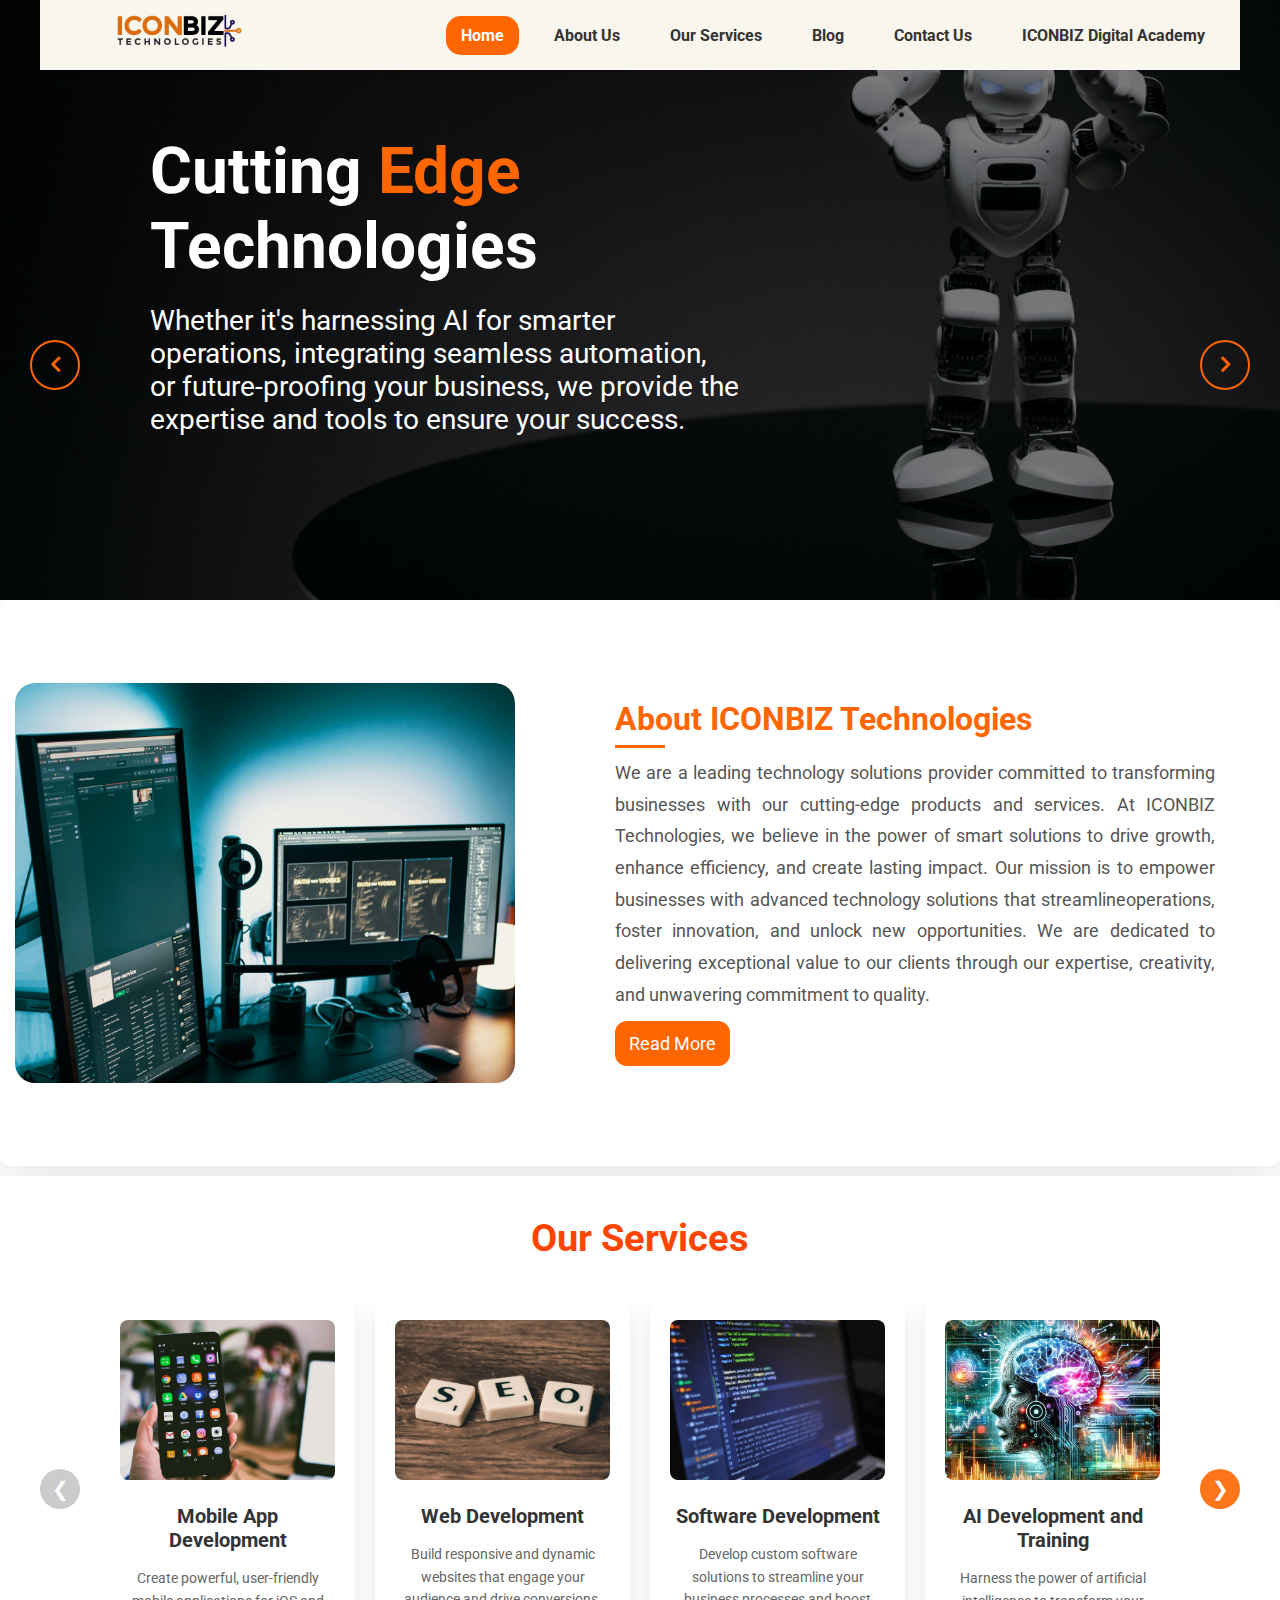
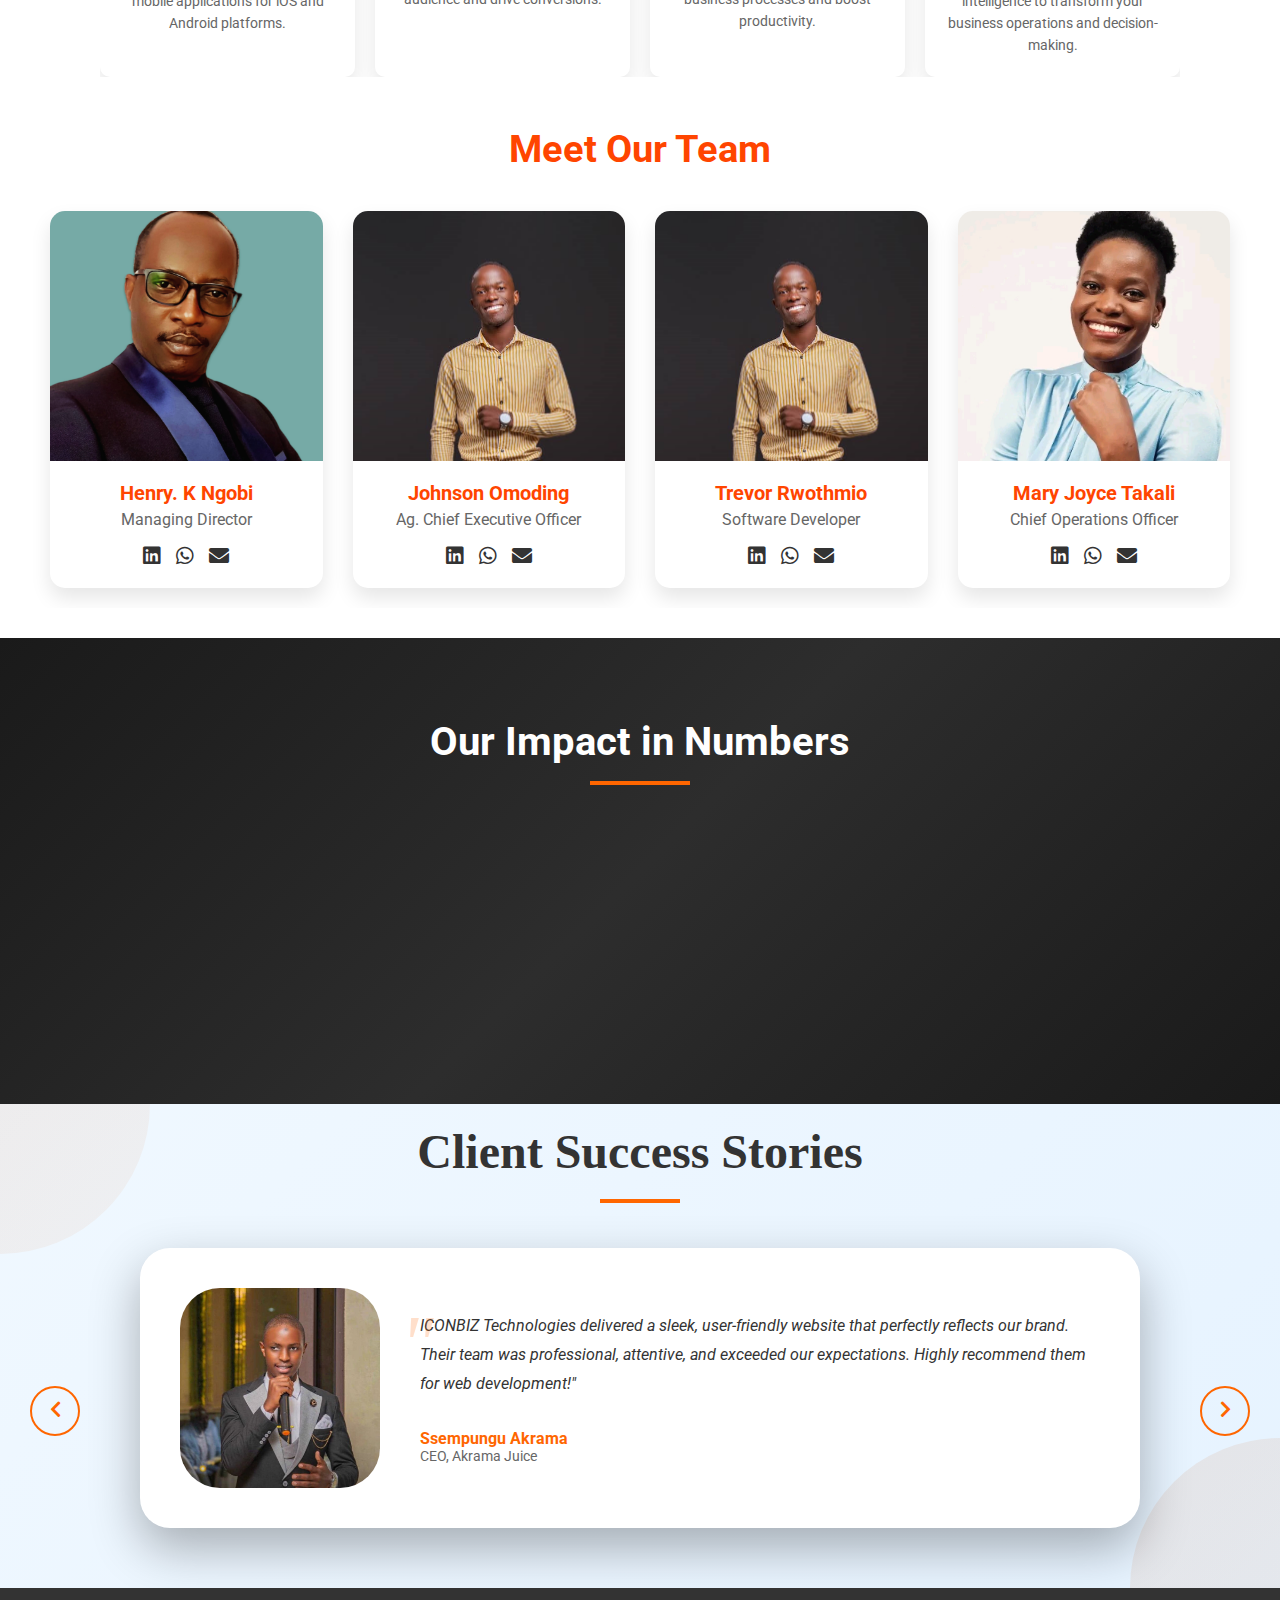
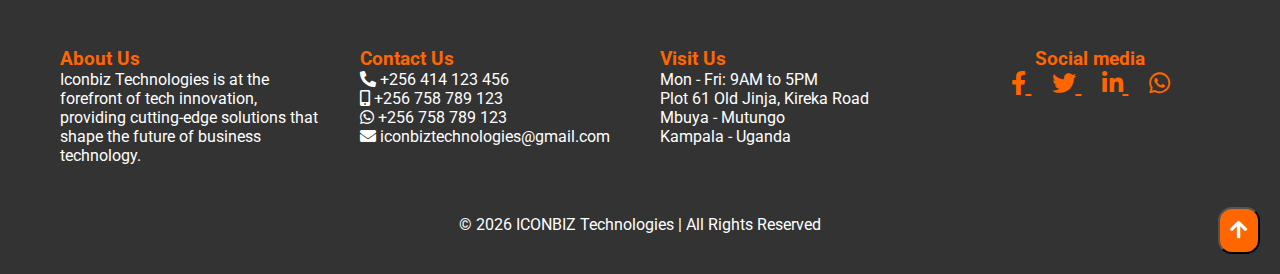
<file: index.html>
<!DOCTYPE html>
<html lang="en">
<head>
    <meta charset="UTF-8">
    <meta name="viewport" content="width=device-width, initial-scale=1.0">
    <title>ICONBIZ Technologies</title>
    <link rel="stylesheet" href="https://cdnjs.cloudflare.com/ajax/libs/font-awesome/6.5.1/css/all.min.css">
    <link rel="stylesheet" href="#styles.css">
    <link rel="stylesheet" href="mediaquerry.css">
    <link href="https://cdnjs.cloudflare.com/ajax/libs/font-awesome/5.15.4/css/all.min.css" rel="stylesheet">  
</head>
<body>
    <header class="header">
        <div class="logo">
            <img src="images/iconbiz logo.png" alt="Company Logo">
        </div>
        
        <button class="hamburger" aria-label="Menu" id="hamburger-menu">
            <span class="bar"></span>
            <span class="bar"></span>
            <span class="bar"></span>
        </button>
        
        <nav class="nav">
            <ul class="nav-menu" id="nav-menu">
                <li><a href="#" class="active">Home</a></li>
                <li><a href="about.html">About Us</a></li>
                <li><a href="service.html">Our Services</a></li>
                <li><a href="blog.html">Blog</a></li>
                <li><a href="contact.html">Contact Us</a></li>
                <li><a href="#">ICONBIZ Digital Academy</a></li>
            </ul>
        </nav>
    </header>

    <section class="hero">
        <div class="slide active" style="background-image: url('images/ai.jpg');">
            <div class="hero-content">
                <h1>Cutting<span style="color: #ff6600;"> Edge</span> Technologies</h1>
                <p>Whether it's harnessing AI for smarter operations, 
                    integrating seamless automation,  <br>or future-proofing your business, 
                    we provide the expertise and tools to ensure your success.</p>
            </div>
        </div>
        <div class="slide" style="background-image: url('images/tech6.jpg');">
            <div class="hero-content">
                <h1>Innovative <span style="color: #ff6600;">Solutions</span></h1>
                <p>Our team of experts delivers cutting-edge solutions tailored to your unique business needs, 
           driving growth and efficiency.</p>
            </div>
        </div>
        <div class="slide" style="background-image: url('images/tech4.jpg');">
            <div class="hero-content">
                <h1>Connecting You<span style="color: #ff6600;"> To the Future</span></h1>
                <p>Our advanced technology and tailored IT services empower businesses, 
                    <br>to overcome modern challenges and thrive in a connected world.</p>
            </div>
        </div>
        <div class="slider-nav">
            <button aria-label="Previous slide" onclick="changeSlide(-1)"><i class="fas fa-chevron-left"></i></button>
            <button aria-label="Next slide" onclick="changeSlide(1)"><i class="fas fa-chevron-right"></i></button>
        </div>
    </section>

    <section class="about-us">
        <div class="about-us-image">
            <!-- Placeholder for image -->
            <img src="images/aboutus2.jpg" alt="about us" class="about-us-image">
        </div>
        <div class="about-us-content">
            <h2>About ICONBIZ Technologies</h2>
            <p>We are a leading technology solutions provider committed to transforming businesses with our cutting-edge products and services. At ICONBIZ Technologies, we believe in the power of smart solutions to drive growth, enhance efficiency, and create lasting impact.
            Our mission is to empower businesses with advanced technology solutions that streamlineoperations, foster innovation, and unlock new opportunities. We are dedicated to delivering exceptional value to our clients through our expertise, creativity,
            and unwavering commitment to quality. 
           </p>
            <a href="about.html" class="read-more-btn">Read More</a>
        </div>
    </section>

    <section class="index-our-services">
        <section class="index-our-services">
            <h2>Our Services</h2>
            <div class="services-wrapper">
                <button class="nav-button prev" id="prevButton">❮</button>
                <div class="index-services-container">
                    <div class="index-services-grid">
                        <div class="index-service-card">
                            <img src="images/mobile app.jpg" alt="Mobile App Development" class="service-image">
                            <h3>Mobile App Development</h3>
                            <p>Create powerful, user-friendly mobile applications for iOS and Android platforms.</p>
                        </div>
                        <div class="index-service-card">
                            <img src="images/website.jpg" alt="Web Development" class="service-image">
                            <h3>Web Development</h3>
                            <p>Build responsive and dynamic websites that engage your audience and drive conversions.</p>
                        </div>
                        <div class="index-service-card">
                            <img src="images/software.jpg" alt="Software Development" class="service-image">
                            <h3>Software Development</h3>
                            <p>Develop custom software solutions to streamline your business processes and boost productivity.</p>
                        </div>
                        <div class="index-service-card">
                            <img src="images/ai-1.jpg" alt="AI Development" class="service-image">
                            <h3>AI Development and Training</h3>
                            <p>Harness the power of artificial intelligence to transform your business operations and decision-making.</p>
                        </div>
                        <div class="index-service-card">
                            <img src="images/grafix3d.jpg" alt="Graphics Design" class="service-image">
                            <h3>Graphics Design</h3>
                            <p>Create visually stunning designs that communicate your brand message effectively.</p>
                        </div>
                        <div class="index-service-card">
                            <img src="images/digiMarketing.jpg" alt="Digital Marketing" class="service-image">
                            <h3>Digital Marketing</h3>
                            <p>Boost your online presence and reach your target audience through strategic digital marketing campaigns.</p>
                        </div>
                        <div class="index-service-card">
                            <img src="images/bpo.jpg" alt="IT Consultancy" class="service-image">
                            <h3>IT Consultancy and BPO</h3>
                            <p>Get expert advice on IT strategies and outsource your business processes for improved efficiency.</p>
                        </div>
                        <div class="index-service-card">
                            <img src="images/digi-marketing (1).jpg" alt="Digital Academy" class="service-image">
                            <h3>Digital Academy</h3>
                            <p>Learn cutting-edge digital skills through our comprehensive training programs and workshops.</p>
                        </div>
                    </div>
                </div>
                <button class="nav-button next" id="nextButton">❯</button>
            </div>
    </section

    <section class="our-team">
        <h2>Meet Our Team</h2>
        <div class="index-team-grid">
            <div class="index-team-member">
                <img src="images/henry.jpeg" alt="Henry" class="team-member-image">
                <div class="index-member-info">
                    <h3 class="index-member-name">Henry. K Ngobi</h3>
                    <p class="index-member-role">Managing Director</p>
                    <div class="index-member-social">
                        <a href="#" aria-label="LinkedIn"><i class="fab fa-linkedin"></i></a>
                        <a href="https://wa.me/256773212030" aria-label="WhatsApp"><i class="fab fa-whatsapp"></i></a>
                        <a href="mailto:ngobih@gmail.com" aria-label="Email"><i class="fas fa-envelope"></i></a>
                    </div>
                </div>
            </div>
            <div class="index-team-member">
                <img src="images/johnson.jpg" alt="Johnson" class="team-member-image">
                <div class="index-member-info">
                    <h3 class="index-member-name">Johnson Omoding</h3>
                    <p class="index-member-role">Ag. Chief Executive Officer</p>
                    <div class="index-member-social">
                        <a href="#" aria-label="LinkedIn"><i class="fab fa-linkedin"></i></a>
                        <a href="https://wa.me/256705900828" aria-label="WhatsApp"><i class="fab fa-whatsapp"></i></a>
                        <a href="mailto:omodingjohnson756@gmail.com" aria-label="Email"><i class="fas fa-envelope"></i></a>
                    </div>
                </div>
            </div>
            <div class="index-team-member">
                <img src="images/johnson.jpg" alt="Trevor" class="team-member-image">
                <div class="index-member-info">
                    <h3 class="index-member-name">Trevor Rwothmio</h3>
                    <p class="index-member-role">Software Developer</p>
                    <div class="index-member-social">
                        <a href="#" aria-label="LinkedIn"><i class="fab fa-linkedin"></i></a>
                        <a href="https://wa.me/256746445703" aria-label="WhatsApp"><i class="fab fa-whatsapp"></i></a>
                        <a href="mailto:trevorrwothomio19@gmail.com" aria-label="Email"><i class="fas fa-envelope"></i></a>
                    </div>
                </div>
            </div>
            <div class="index-team-member">
                <img src="images/miliquez.jpeg" alt="Mary" class="team-member-image">
                <div class="index-member-info">
                    <h3 class="index-member-name">Mary Joyce Takali</h3>
                    <p class="index-member-role">Chief Operations Officer</p>
                    <div class="index-member-social">
                        <a href="#" aria-label="LinkedIn"><i class="fab fa-linkedin"></i></a>
                        <a href="https://wa.me/256751396506" aria-label="WhatsApp"><i class="fab fa-whatsapp"></i></a>
                        <a href="mailto:takalim9@gmail.com" aria-label="Email"><i class="fas fa-envelope"></i></a>
                    </div>
                </div>
            </div>
        </div>
    </section>

<!-- Stats Section HTML -->
<section class="stats-section py-5">
    <div class="container">
        <div class="text-center mb-5">
            <h2 class="stats-section-title">Our Impact in Numbers</h2>
            <div class="title-underline"></div>
        </div>
        
        <div class="stats-container">
            <!-- Clients Served -->
            <div class="stat-item">
                <div class="stat-card">
                    <div class="icon-wrapper">
                        <i class="fas fa-users"></i>
                    </div>
                    <div class="stat-content">
                        <div class="stat-number">
                            <span class="counter" data-target="20">0</span>+
                        </div>
                        <p class="stat-label">Clients Served</p>
                    </div>
                </div>
            </div>

            <!-- Projects Completed -->
            <div class="stat-item">
                <div class="stat-card">
                    <div class="icon-wrapper">
                        <i class="fas fa-code"></i>
                    </div>
                    <div class="stat-content">
                        <div class="stat-number">
                            <span class="counter" data-target="35">0</span>+
                        </div>
                        <p class="stat-label">Projects Completed</p>
                    </div>
                </div>
            </div>

            <!-- Awards Won -->
            <div class="stat-item">
                <div class="stat-card">
                    <div class="icon-wrapper">
                        <i class="fas fa-award"></i>
                    </div>
                    <div class="stat-content">
                        <div class="stat-number">
                            <span class="counter" data-target="25">0</span>+
                        </div>
                        <p class="stat-label">Awards Won</p>
                    </div>
                </div>
            </div>

            <!-- Years Experience -->
            <div class="stat-item">
                <div class="stat-card">
                    <div class="icon-wrapper">
                        <i class="fas fa-building"></i>
                    </div>
                    <div class="stat-content">
                        <div class="stat-number">
                            <span class="counter" data-target="9">0</span>+
                        </div>
                        <p class="stat-label">Years Experience</p>
                    </div>
                </div>
            </div>
        </div>
    </div>
</section>

    <section class="testimonials">
        <h2>Client Success Stories</h2>
        <div class="testimonial-slider">
            <div class="testimonial active">
                <div class="testimonial-content">
                    <div class="testimonial-image">
                        <img src="images/akrama.jpeg" alt="John Smith">
                    </div>
                    <div class="testimonial-text-content">
                        <p class="testimonial-text">ICONBIZ Technologies delivered a sleek, user-friendly website that perfectly reflects our brand. 
                            Their team was professional, attentive, and exceeded our expectations. 
                            Highly recommend them for web development!"</p>
                        <p class="testimonial-author">Ssempungu Akrama</p>
                        <p class="testimonial-role">CEO, Akrama Juice</p>
                    </div>
                </div>
            </div>
            <div class="testimonial">
                <div class="testimonial-content">
                    <div class="testimonial-image">
                        <img src="images/johnson.jpg" alt="Sarah Johnson">
                    </div>
                    <div class="testimonial-text-content">
                        <p class="testimonial-text">
                            ICONBIZ Technologies has been exceptional in 
                            maintaining YIYA Foundation's website. 
                            Their quick responses, reliable updates, and attention 
                            to detail keep our site running smoothly. 
                            Truly a dependable partner!
                        </p>
                        <p class="testimonial-author">Priscillah Kyaidhi</p>
                        <p class="testimonial-role">Executive Director, YIYA Foundation</p>
                    </div>
                </div>
            </div>
            <div class="testimonial">
                <div class="testimonial-content">
                    <div class="testimonial-image">
                        <img src="images/johnson.jpg" alt="Michael Chen">
                    </div>
                    <div class="testimonial-text-content">
                        <p class="testimonial-text">
                            ICONBIZ Technologies transformed our vision into stunning graphics for 
                            YIYA Foundation. Their creativity, attention to detail, 
                            and timely delivery were outstanding. 
                            We’re thrilled with the results!"</p>
                        <p class="testimonial-author">Mary Joyce</p>
                        <p class="testimonial-role">Communications & Press lead, YIYA Foundation</p>
                    </div>
                </div>
            </div>
        </div>
        <div class="slider-nav">
            <button onclick="changeTestimonial(-1)"><i class="fas fa-chevron-left"></i></button>
            <button onclick="changeTestimonial(1)"><i class="fas fa-chevron-right"></i></button>
        </div>
    </section>

    <!-- Footer Section -->
<!-- Footer Section -->
<section style="background-color: #333; color: white; padding: 40px 0; position: relative;">

    <div style="max-width: 1200px; margin: 0 auto; display: flex; justify-content: space-between; flex-wrap: wrap;">

        <!-- About Us -->
        <div style="flex: 1; min-width: 250px; padding: 20px;">
            <h3 style="color: #ff6600;">About Us</h3>
            <p>Iconbiz Technologies is at the forefront of tech innovation, providing cutting-edge solutions that shape the future of business technology.</p>
        </div>

        <!-- Contact Us -->
        <div style="flex: 1; min-width: 250px; padding: 20px;">
            <h3 style="color: #ff6600;">Contact Us</h3>
            <p><i class="fas fa-phone-alt"></i>  +256 414 123 456</p>
            <p><i class="fas fa-mobile-alt"></i>  +256 758 789 123</p>
            <p><i class="fab fa-whatsapp"></i>  +256 758 789 123</p>
            <p><i class="fas fa-envelope"></i>  iconbiztechnologies@gmail.com</p>
        </div>

        <!-- Visit Us -->
        <div style="flex: 1; min-width: 250px; padding: 20px;">
            <h3 style="color: #ff6600;">Visit Us</h3>
            <p>Mon - Fri: 9AM to 5PM</p>
            <p>Plot 61 Old Jinja, Kireka Road</p>
            <p>Mbuya - Mutungo</p>
            <p>Kampala - Uganda</p>
        </div>

        <!-- Social Media Links -->
        <div style="flex: 1; min-width: 250px; padding: 20px; text-align: center; ">
            <h3 style="color: #ff6600;">Social media</h3>
            <a href="#" style="color: #ff6600; margin: 0 10px; font-size: 24px;">
                <i class="fab fa-facebook-f"></i>
            </a>
            <a href="#" style="color: #ff6600; margin: 0 10px; font-size: 24px;">
                <i class="fab fa-twitter"></i>
            </a>
            <a href="#" style="color: #ff6600; margin: 0 10px; font-size: 24px;">
                <i class="fab fa-linkedin-in"></i>
            </a>
            <a href="https://wa.me/256705900828" style="color: #ff6600; margin: 0 10px; font-size: 24px;">
                <i class="fab fa-whatsapp"></i>
            </a>
        </div>

    </div>

    <!-- Copyright -->
    <div style="text-align: center; margin-top: 30px;">
        <p>&copy; <script>document.write(new Date().getFullYear())</script> ICONBIZ Technologies | All Rights Reserved</p>
    </div>

    <!-- Back to Top Button -->
    <button onclick="scrollToTop()" style="background-color: #ff6600; color: white; padding: 10px; border-radius: 14px; cursor: pointer; position: absolute; bottom: 20px; right: 20px; font-size: 20px;">
        <i class="fas fa-arrow-up"></i>
    </button>

</section>
<script >
    
    let currentSlide = 0;
        const slides = document.querySelectorAll('.slide');

        function changeSlide(direction) {
            slides[currentSlide].classList.remove('active');
            currentSlide = (currentSlide + direction + slides.length) % slides.length;
            slides[currentSlide].classList.add('active');
        }

        // Auto-change slides every 5 seconds
        setInterval(() => changeSlide(1), 5000);
          // New script for scrolling services
          const servicesContainer = document.querySelector('.services-container');
        const serviceCards = document.querySelectorAll('.service-card');
        let currentIndex = 0;

        function scrollServices() {
            currentIndex = (currentIndex + 1) % (serviceCards.length - 3);
            servicesContainer.scrollTo({
                left: serviceCards[currentIndex].offsetLeft - servicesContainer.offsetLeft,
                behavior: 'smooth'
            });
        }

        // Scroll services every 5 seconds
        setInterval(scrollServices, 5000);
         // Enhanced script for testimonial slider
         let currentTestimonial = 0;
        const testimonials = document.querySelectorAll('.testimonial');

        function changeTestimonial(direction) {
            testimonials[currentTestimonial].classList.remove('active');
            currentTestimonial = (currentTestimonial + direction + testimonials.length) % testimonials.length;
            testimonials[currentTestimonial].classList.add('active');
            updateSliderPosition();
        }

        function updateSliderPosition() {
            const slider = document.querySelector('.testimonial-slider');
            slider.style.transform = `translateX(-${currentTestimonial * 100}%)`;
        }

        // Auto-change testimonials every 7 seconds
        setInterval(() => changeTestimonial(1), 7000);
        
    function scrollToTop() {
        window.scrollTo({top: 0, behavior: 'smooth'});
    }
    document.addEventListener('DOMContentLoaded', function() {
    const container = document.querySelector('.index-services-grid');
    const cards = document.querySelectorAll('.index-service-card');
    const prevButton = document.getElementById('prevButton');
    const nextButton = document.getElementById('nextButton');
    
    let currentIndex = 0;
    const cardWidth = cards[0].offsetWidth + 20; // Including gap
    const visibleCards = 4;
    const maxIndex = cards.length - visibleCards;

    function updateButtons() {
        prevButton.disabled = currentIndex === 0;
        nextButton.disabled = currentIndex >= maxIndex;
    }

    function scrollToIndex(index) {
        currentIndex = Math.max(0, Math.min(index, maxIndex));
        container.style.transform = `translateX(-${currentIndex * cardWidth}px)`;
        updateButtons();
    }

    prevButton.addEventListener('click', () => {
        scrollToIndex(currentIndex - 1);
    });

    nextButton.addEventListener('click', () => {
        scrollToIndex(currentIndex + 1);
    });

    // Initialize button states
    updateButtons();

    // Update on window resize
    let resizeTimeout;
    window.addEventListener('resize', () => {
        clearTimeout(resizeTimeout);
        resizeTimeout = setTimeout(() => {
            scrollToIndex(currentIndex);
        }, 100);
    });
});
</script>

<script>
    document.addEventListener('DOMContentLoaded', function() {
        function animateCounter(element) {
            const target = parseInt(element.dataset.target);
            const duration = 2000;
            const step = target / (duration / 16);
            let current = 0;
            
            const timer = setInterval(() => {
                current += step;
                if (current >= target) {
                    element.textContent = target;
                    clearInterval(timer);
                } else {
                    element.textContent = Math.floor(current);
                }
            }, 16);
        }
    
        const observer = new IntersectionObserver((entries) => {
            entries.forEach(entry => {
                if (entry.isIntersecting) {
                    if (entry.target.classList.contains('counter')) {
                        animateCounter(entry.target);
                    }
                    entry.target.classList.add('visible');
                    observer.unobserve(entry.target);
                }
            });
        }, {
            threshold: 0.2
        });
    
        document.querySelectorAll('.counter').forEach(counter => {
            observer.observe(counter);
        });
        
        document.querySelectorAll('.stat-card').forEach(card => {
            card.classList.add('fade-in');
            observer.observe(card);
        });
    });
    </script>  
    <script>
        const hamburger = document.getElementById('hamburger-menu');
        const navMenu = document.getElementById('nav-menu');
        
        hamburger.addEventListener('click', () => {
            hamburger.classList.toggle('active');
            navMenu.classList.toggle('active');
        });
    
        // Close menu when clicking a link (optional)
        document.querySelectorAll('.nav-menu li a').forEach(link => {
            link.addEventListener('click', () => {
                hamburger.classList.remove('active');
                navMenu.classList.remove('active');
            });
        });
    </script>
   
  
  
</body>
</html>
</file>
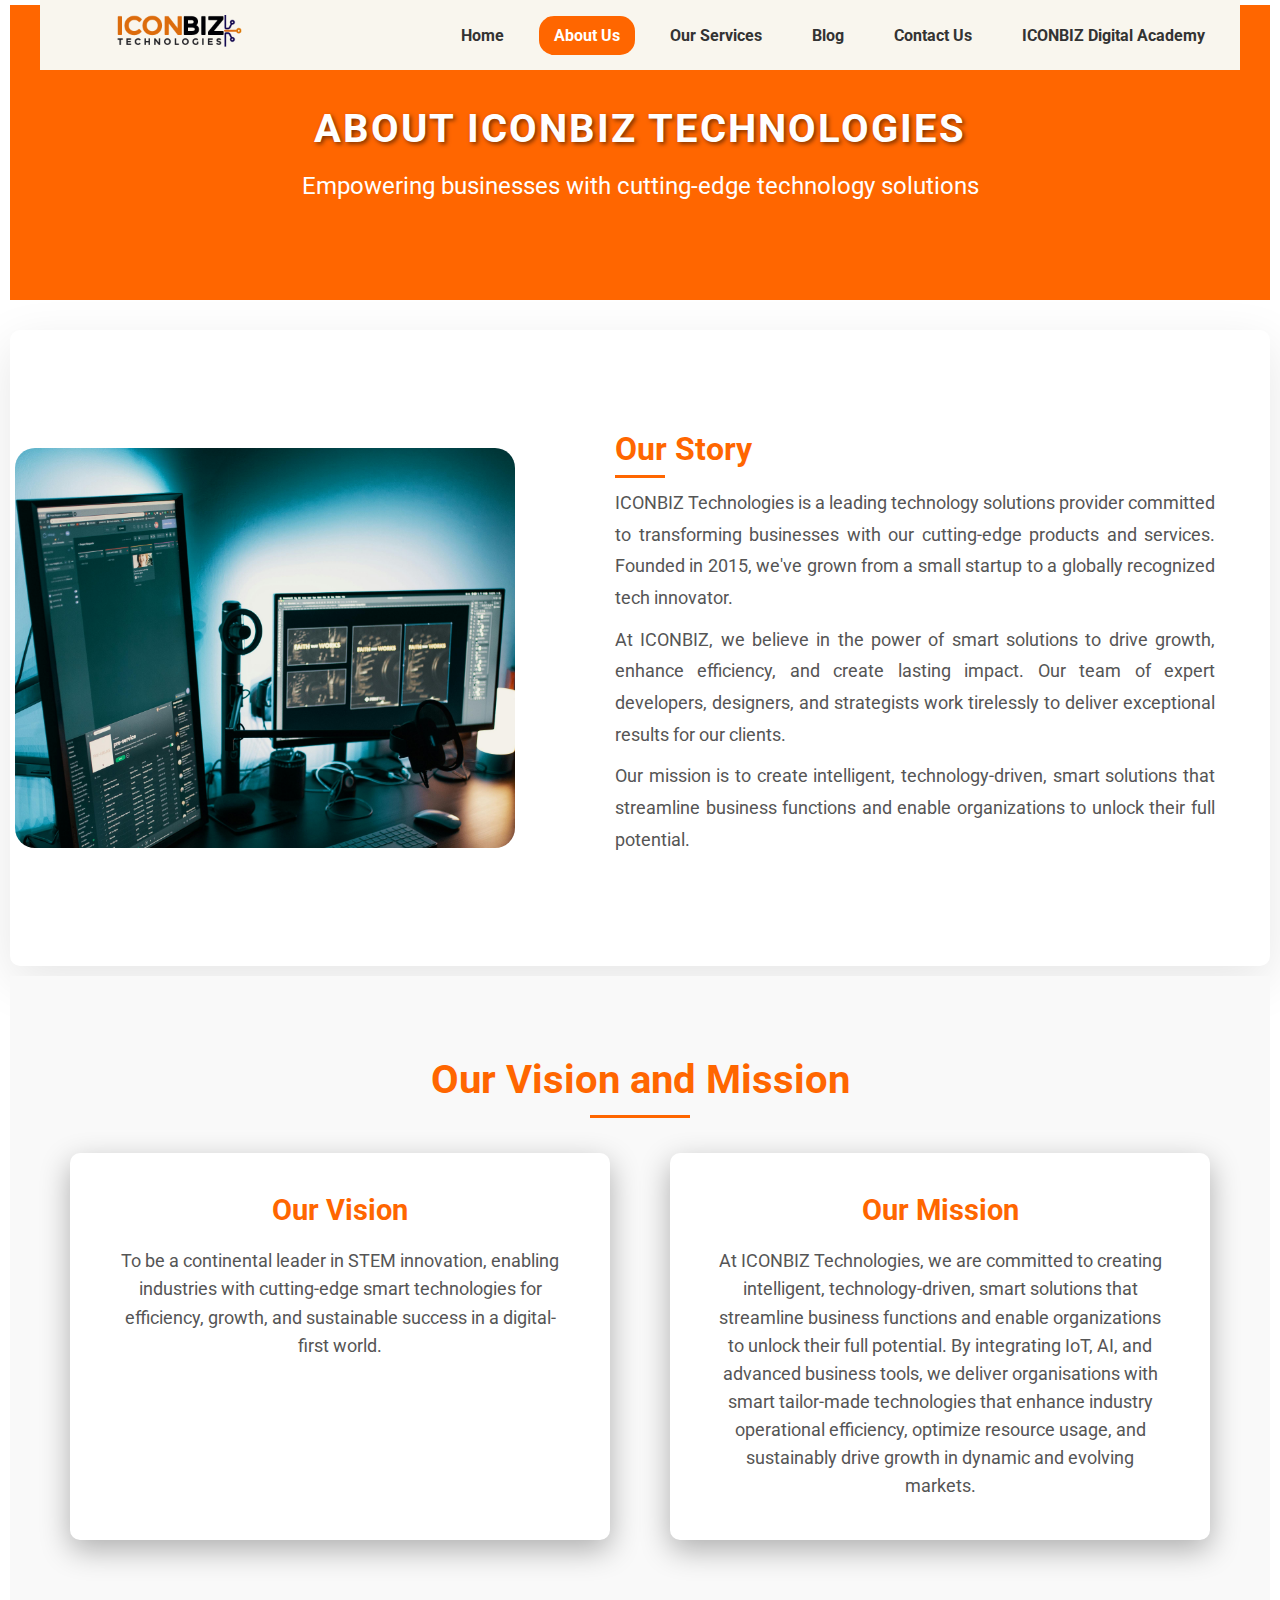
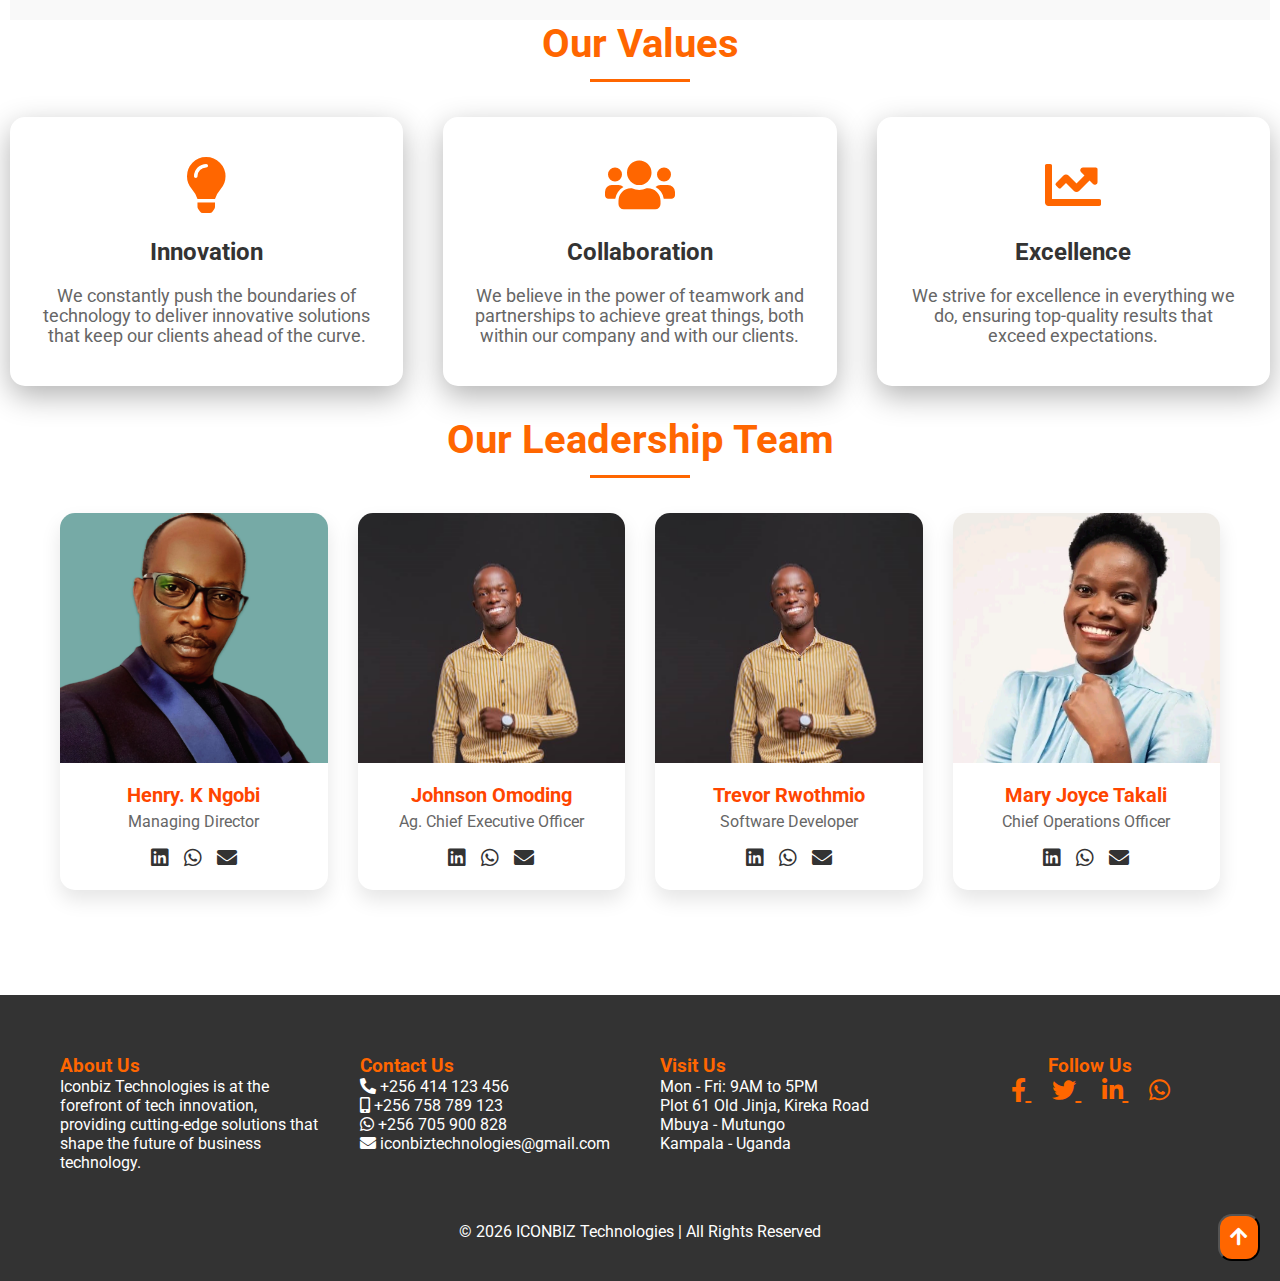
<file: about.html>
<!DOCTYPE html>
<html lang="en">
<head>
    <meta charset="UTF-8">
    <meta name="viewport" content="width=device-width, initial-scale=1.0">
    <title>ICONBIZ Technologies</title>
    <link rel="stylesheet" href="https://cdnjs.cloudflare.com/ajax/libs/font-awesome/6.5.1/css/all.min.css">
    <link rel="stylesheet" href="styles.css">
    <link rel="stylesheet" href="mediaquerry.css">
    <link href="https://cdnjs.cloudflare.com/ajax/libs/font-awesome/5.15.4/css/all.min.css" rel="stylesheet">  
</head>
</head>
<body>
    <header class="header">
        <div class="logo">
            <img src="images/iconbiz logo.png" alt="Company Logo">
        </div>

        <button class="hamburger" aria-label="Menu" id="hamburger-menu">
            <span class="bar"></span>
            <span class="bar"></span>
            <span class="bar"></span>
        </button>
        
        <nav>
            <ul class="nav-menu">
                <li><a href="index.html" >Home</a></li>
                <li><a href="#" class="active">About Us</a></li>
                <li><a href="service.html">Our Services</a></li>
                <li><a href="blog.html">Blog</a></li>
                <li><a href="contact.html">Contact Us</a></li>
                <li><a href="#">ICONBIZ Digital Academy</a></li>
            </ul>
        </nav>
    </header>
       
    <div class="about-us-page">
        <div class="about-us-hero">
            <h1>About ICONBIZ Technologies</h1>
            <p>Empowering businesses with cutting-edge technology solutions</p>
        </div>

        <section class="about-us">
            <div class="about-us-image">
                <img src="images/aboutus2.jpg" alt="about us">
            </div>
            <div class="about-us-content">
                <h2>Our Story</h2>
                <p>ICONBIZ Technologies is a leading technology solutions provider committed to transforming businesses with our cutting-edge products and services. Founded in 2015, we've grown from a small startup to a globally recognized tech innovator.</p>
                <p>At ICONBIZ, we believe in the power of smart solutions to drive growth, enhance efficiency, and create lasting impact. Our team of expert developers, designers, and strategists work tirelessly to deliver exceptional results for our clients.</p>
                <p>Our mission is to create intelligent, technology-driven, 
                    smart solutions that streamline business functions and 
                    enable organizations to unlock their full potential. 
                </p>
            </div>
        </section>

        <!-- New Vision and Mission section -->
        <section class="about-vision-mission">
            <h2>Our Vision and Mission</h2>
            <div class="about-vm-container">
                <div class="about-vm-item">
                    <h3>Our Vision</h3>
                    <p>To be a continental leader in STEM innovation, enabling industries with cutting-edge smart technologies for efficiency, growth, and sustainable success in a digital-first world.</p>
                </div>
                <div class="about-vm-item">
                    <h3>Our Mission</h3>
                    <p>
                        At ICONBIZ Technologies, we are committed to creating intelligent, technology-driven, 
                        smart solutions that streamline business functions and enable organizations to unlock their full potential. 
                        By integrating IoT, AI, and advanced business tools, 
                        we deliver organisations with smart tailor-made technologies that enhance industry operational efficiency, 
                        optimize resource usage, 
                        and sustainably drive growth in dynamic and evolving markets.
                    </p>
                </div>
            </div>
        </section>

        <section class="our-values">
            <h2>Our Values</h2>
            <div class="values-grid">
                <div class="value-item">
                    <i class="fas fa-lightbulb"></i>
                    <h3>Innovation</h3>
                    <p>We constantly push the boundaries of technology to deliver innovative solutions that keep our clients ahead of the curve.</p>
                </div>
                <div class="value-item">
                    <i class="fas fa-users"></i>
                    <h3>Collaboration</h3>
                    <p>We believe in the power of teamwork and partnerships to achieve great things, both within our company and with our clients.</p>
                </div>
                <div class="value-item">
                    <i class="fas fa-chart-line"></i>
                    <h3>Excellence</h3>
                    <p>We strive for excellence in everything we do, ensuring top-quality results that exceed expectations.</p>
                </div>
            </div>
        </section>

        <section class="our-team">
            <h2>Our Leadership Team</h2>
                <div class="index-team-grid">
                    <div class="index-team-member">
                        <img src="images/henry.jpeg" alt="Henry" class="team-member-image">
                        <div class="index-member-info">
                            <h3 class="index-member-name">Henry. K Ngobi</h3>
                            <p class="index-member-role">Managing Director</p>
                            <div class="index-member-social">
                                <a href="#" aria-label="LinkedIn"><i class="fab fa-linkedin"></i></a>
                                <a href="https://wa.me/256773212030" aria-label="WhatsApp"><i class="fab fa-whatsapp"></i></a>
                                <a href="mailto:ngobih@gmail.com" aria-label="Email"><i class="fas fa-envelope"></i></a>
                            </div>
                        </div>
                    </div>
                    <div class="index-team-member">
                        <img src="images/johnson.jpg" alt="Johnson" class="team-member-image">
                        <div class="index-member-info">
                            <h3 class="index-member-name">Johnson Omoding</h3>
                            <p class="index-member-role">Ag. Chief Executive Officer</p>
                            <div class="index-member-social">
                                <a href="#" aria-label="LinkedIn"><i class="fab fa-linkedin"></i></a>
                                <a href="https://wa.me/256705900828" aria-label="WhatsApp"><i class="fab fa-whatsapp"></i></a>
                                <a href="mailto:omodingjohnson756@gmail.com" aria-label="Email"><i class="fas fa-envelope"></i></a>
                            </div>
                        </div>
                    </div>
                    <div class="index-team-member">
                        <img src="images/johnson.jpg" alt="Trevor" class="team-member-image">
                        <div class="index-member-info">
                            <h3 class="index-member-name">Trevor Rwothmio</h3>
                            <p class="index-member-role">Software Developer</p>
                            <div class="index-member-social">
                                <a href="#" aria-label="LinkedIn"><i class="fab fa-linkedin"></i></a>
                                <a href="https://wa.me/256746445703" aria-label="WhatsApp"><i class="fab fa-whatsapp"></i></a>
                                <a href="mailto:trevorrwothomio19@gmail.com" aria-label="Email"><i class="fas fa-envelope"></i></a>
                            </div>
                        </div>
                    </div>
                    <div class="index-team-member">
                        <img src="images/miliquez.jpeg" alt="Mary" class="team-member-image">
                        <div class="index-member-info">
                            <h3 class="index-member-name">Mary Joyce Takali</h3>
                            <p class="index-member-role">Chief Operations Officer</p>
                            <div class="index-member-social">
                                <a href="#" aria-label="LinkedIn"><i class="fab fa-linkedin"></i></a>
                                <a href="https://wa.me/256751396506" aria-label="WhatsApp"><i class="fab fa-whatsapp"></i></a>
                                <a href="mailto:takalim9@gmail.com" aria-label="Email"><i class="fas fa-envelope"></i></a>
                            </div>
                        </div>
                    </div>
                </div>
            </section>
    </div>
    <!-- Footer Section -->
<section style="background-color: #333; color: white; padding: 40px 0; position: relative;">

    <div style="max-width: 1200px; margin: 0 auto; display: flex; justify-content: space-between; flex-wrap: wrap;">

        <!-- About Us -->
        <div style="flex: 1; min-width: 250px; padding: 20px;">
            <h3 style="color: #ff6600;">About Us</h3>
            <p>Iconbiz Technologies is at the forefront of tech innovation, providing cutting-edge solutions that shape the future of business technology.</p>
        </div>

        <!-- Contact Us -->
        <div style="flex: 1; min-width: 250px; padding: 20px;">
            <h3 style="color: #ff6600;">Contact Us</h3>
            <p><i class="fas fa-phone-alt"></i>  +256 414 123 456</p>
            <p><i class="fas fa-mobile-alt"></i>  +256 758 789 123</p>
            <p><i class="fab fa-whatsapp"></i>  +256 705 900 828</p>
            <p><i class="fas fa-envelope"></i>  iconbiztechnologies@gmail.com</p>
        </div>

        <!-- Visit Us -->
        <div style="flex: 1; min-width: 250px; padding: 20px;">
            <h3 style="color: #ff6600;">Visit Us</h3>
            <p>Mon - Fri: 9AM to 5PM</p>
            <p>Plot 61 Old Jinja, Kireka Road</p>
            <p>Mbuya - Mutungo</p>
            <p>Kampala - Uganda</p>
        </div>

        <!-- Social Media Links -->
        <div style="flex: 1; min-width: 250px; padding: 20px; text-align: center;">
            <h3 style="color: #ff6600;">Follow Us</h3>
            <a href="#" style="color: #ff6600; margin: 0 10px; font-size: 24px;">
                <i class="fab fa-facebook-f"></i>
            </a>
            <a href="#" style="color: #ff6600; margin: 0 10px; font-size: 24px;">
                <i class="fab fa-twitter"></i>
            </a>
            <a href="#" style="color: #ff6600; margin: 0 10px; font-size: 24px;">
                <i class="fab fa-linkedin-in"></i>
            </a>
            <a href="https://wa.me/256705900828" style="color: #ff6600; margin: 0 10px; font-size: 24px;">
                <i class="fab fa-whatsapp"></i>
            </a>
        </div>

    </div>

    <!-- Copyright -->
    <div style="text-align: center; margin-top: 30px;">
        <p>&copy; <script>document.write(new Date().getFullYear())</script> ICONBIZ Technologies | All Rights Reserved</p>
    </div>

    <!-- Back to Top Button -->
    <button onclick="scrollToTop()" style="background-color: #ff6600; color: white; padding: 10px; border-radius: 14px; cursor: pointer; position: absolute; bottom: 20px; right: 20px; font-size: 20px;">
        <i class="fas fa-arrow-up"></i>
    </button>

</section>
<script src="script.js"></script>
</body>
</html>
</file>
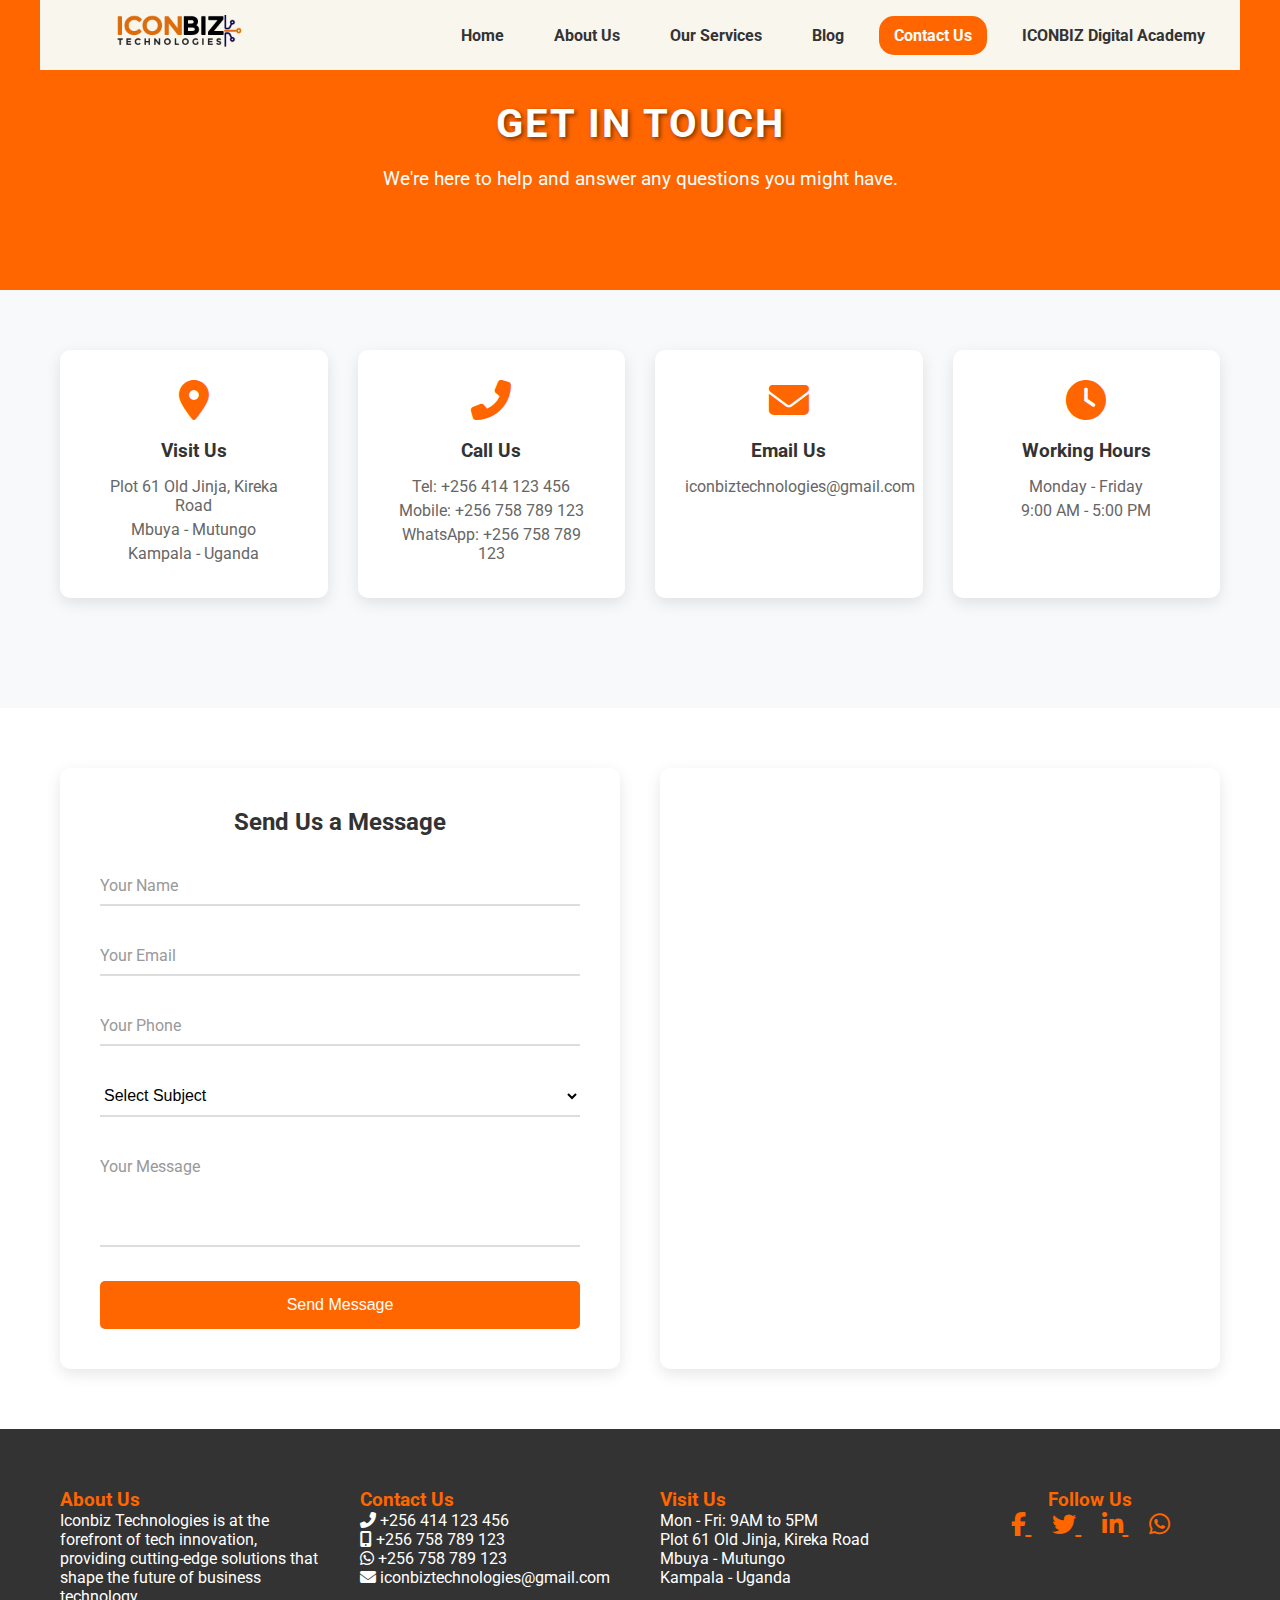
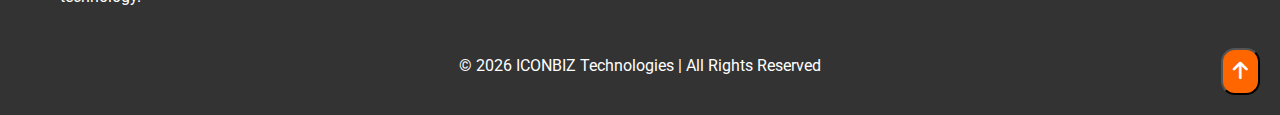
<file: contact.html>
<!DOCTYPE html>
<html lang="en">
<head>
    <meta charset="UTF-8">
    <meta name="viewport" content="width=device-width, initial-scale=1.0">
    <title>Contact Us - ICONBIZ Technologies</title>
    <link rel="stylesheet" href="https://cdnjs.cloudflare.com/ajax/libs/font-awesome/6.5.1/css/all.min.css">
    <link rel="stylesheet" href="styles.css">
    <link rel="stylesheet" href="mediaquerry.css">
</head>
<body>
    <header class="header">
        <div class="logo">
            <img src="images/iconbiz logo.png" alt="Company Logo">
        </div>
        
        <button class="hamburger" aria-label="Menu" id="hamburger-menu">
            <span class="bar"></span>
            <span class="bar"></span>
            <span class="bar"></span>
        </button>
        <nav>
            <ul class="nav-menu">
                <li><a href="index.html">Home</a></li>
                <li><a href="about.html">About Us</a></li>
                <li><a href="service.html">Our Services</a></li>
                <li><a href="blog.html">Blog</a></li>
                <li><a href="#" class="active">Contact Us</a></li>
                <li><a href="#">ICONBIZ Digital Academy</a></li>
            </ul>
        </nav>
    </header>

    <section class="contact-hero">
        <div class="contact-hero-content">
            <h1>Get In <span>Touch</span></h1>
            <p>We're here to help and answer any questions you might have.</p>
        </div>
    </section>

    <section class="contact-info-section">
        <div class="contact-container">
            <div class="contact-info">
                <div class="contact-card">
                    <i class="fas fa-map-marker-alt"></i>
                    <h3>Visit Us</h3>
                    <p>Plot 61 Old Jinja, Kireka Road</p>
                    <p>Mbuya - Mutungo</p>
                    <p>Kampala - Uganda</p>
                </div>
                <div class="contact-card">
                    <i class="fas fa-phone-alt"></i>
                    <h3>Call Us</h3>
                    <p>Tel: +256 414 123 456</p>
                    <p>Mobile: +256 758 789 123</p>
                    <p>WhatsApp: +256 758 789 123</p>
                </div>
                <div class="contact-card">
                    <i class="fas fa-envelope"></i>
                    <h3>Email Us</h3>
                    <p>iconbiztechnologies@gmail.com</p>
                </div>
                <div class="contact-card">
                    <i class="fas fa-clock"></i>
                    <h3>Working Hours</h3>
                    <p>Monday - Friday</p>
                    <p>9:00 AM - 5:00 PM</p>
                </div>
            </div>
        </div>
    </section>

    <section class="contact-form-section">
        <div class="contact-container">
            <div class="contact-grid">
                <div class="contact-form">
                    <h2>Send Us a Message</h2>
                    <form id="contactForm">
                        <div class="form-group">
                            <input type="text" id="name" required>
                            <label for="name">Your Name</label>
                        </div>
                        <div class="form-group">
                            <input type="email" id="email" required>
                            <label for="email">Your Email</label>
                        </div>
                        <div class="form-group">
                            <input type="tel" id="phone" required>
                            <label for="phone">Your Phone</label>
                        </div>
                        <div class="form-group">
                            <select id="subject" required>
                                <option value="">Select Subject</option>
                                <option value="general">General Inquiry</option>
                                <option value="support">Technical Support</option>
                                <option value="business">Business Partnership</option>
                                <option value="training">Training Programs</option>
                            </select>
                        </div>
                        <div class="form-group">
                            <textarea id="message" required></textarea>
                            <label for="message">Your Message</label>
                        </div>
                        <button type="submit" class="submit-btn">Send Message</button>
                    </form>
                </div>
                <div class="map-container">
                    <div id="map">
                    <iframe src="https://www.google.com/maps/embed?pb=!1m18!1m12!1m3!1d3989.7915414693275!2d32.570048973984505!3d0.20992176418121478!2m3!1f0!2f0!3f0!3m2!1i1024!2i768!4f13.1!3m3!1m2!1s0x177d97003dc778b7%3A0xcb0f6c37c50c5ce0!2sICONBIZ%20Technologies!5e0!3m2!1sen!2sug!4v1730706181173!5m2!1sen!2sug" width="600" height="450" style="border:0;" allowfullscreen="" loading="lazy" referrerpolicy="no-referrer-when-downgrade"></iframe>
                    </div>
                </div>
            </div>
        </div>
    </section>

    <!-- Footer Section -->
<section style="background-color: #333; color: white; padding: 40px 0; position: relative;">

    <div style="max-width: 1200px; margin: 0 auto; display: flex; justify-content: space-between; flex-wrap: wrap;">

        <!-- About Us -->
        <div style="flex: 1; min-width: 250px; padding: 20px;">
            <h3 style="color: #ff6600;">About Us</h3>
            <p>Iconbiz Technologies is at the forefront of tech innovation, providing cutting-edge solutions that shape the future of business technology.</p>
        </div>

        <!-- Contact Us -->
        <div style="flex: 1; min-width: 250px; padding: 20px;">
            <h3 style="color: #ff6600;">Contact Us</h3>
            <p><i class="fas fa-phone-alt"></i>  +256 414 123 456</p>
            <p><i class="fas fa-mobile-alt"></i>  +256 758 789 123</p>
            <p><i class="fab fa-whatsapp"></i>  +256 758 789 123</p>
            <p><i class="fas fa-envelope"></i>  iconbiztechnologies@gmail.com</p>
        </div>

        <!-- Visit Us -->
        <div style="flex: 1; min-width: 250px; padding: 20px;">
            <h3 style="color: #ff6600;">Visit Us</h3>
            <p>Mon - Fri: 9AM to 5PM</p>
            <p>Plot 61 Old Jinja, Kireka Road</p>
            <p>Mbuya - Mutungo</p>
            <p>Kampala - Uganda</p>
        </div>

        <!-- Social Media Links -->
        <div style="flex: 1; min-width: 250px; padding: 20px; text-align: center;">
            <h3 style="color: #ff6600;">Follow Us</h3>
            <a href="#" style="color: #ff6600; margin: 0 10px; font-size: 24px;">
                <i class="fab fa-facebook-f"></i>
            </a>
            <a href="#" style="color: #ff6600; margin: 0 10px; font-size: 24px;">
                <i class="fab fa-twitter"></i>
            </a>
            <a href="#" style="color: #ff6600; margin: 0 10px; font-size: 24px;">
                <i class="fab fa-linkedin-in"></i>
            </a>
            <a href="https://wa.me/256705900828" style="color: #ff6600; margin: 0 10px; font-size: 24px;">
                <i class="fab fa-whatsapp"></i>
            </a>
        </div>

    </div>

    <!-- Copyright -->
    <div style="text-align: center; margin-top: 30px;">
        <p>&copy; <script>document.write(new Date().getFullYear())</script> ICONBIZ Technologies | All Rights Reserved</p>
    </div>

    <!-- Back to Top Button -->
    <button onclick="scrollToTop()" style="background-color: #ff6600; color: white; padding: 10px; border-radius: 14px; cursor: pointer; position: absolute; bottom: 20px; right: 20px; font-size: 20px;">
        <i class="fas fa-arrow-up"></i>
    </button>

</section>

    <script src="script.js"></script>
</body>
</html>
</file>
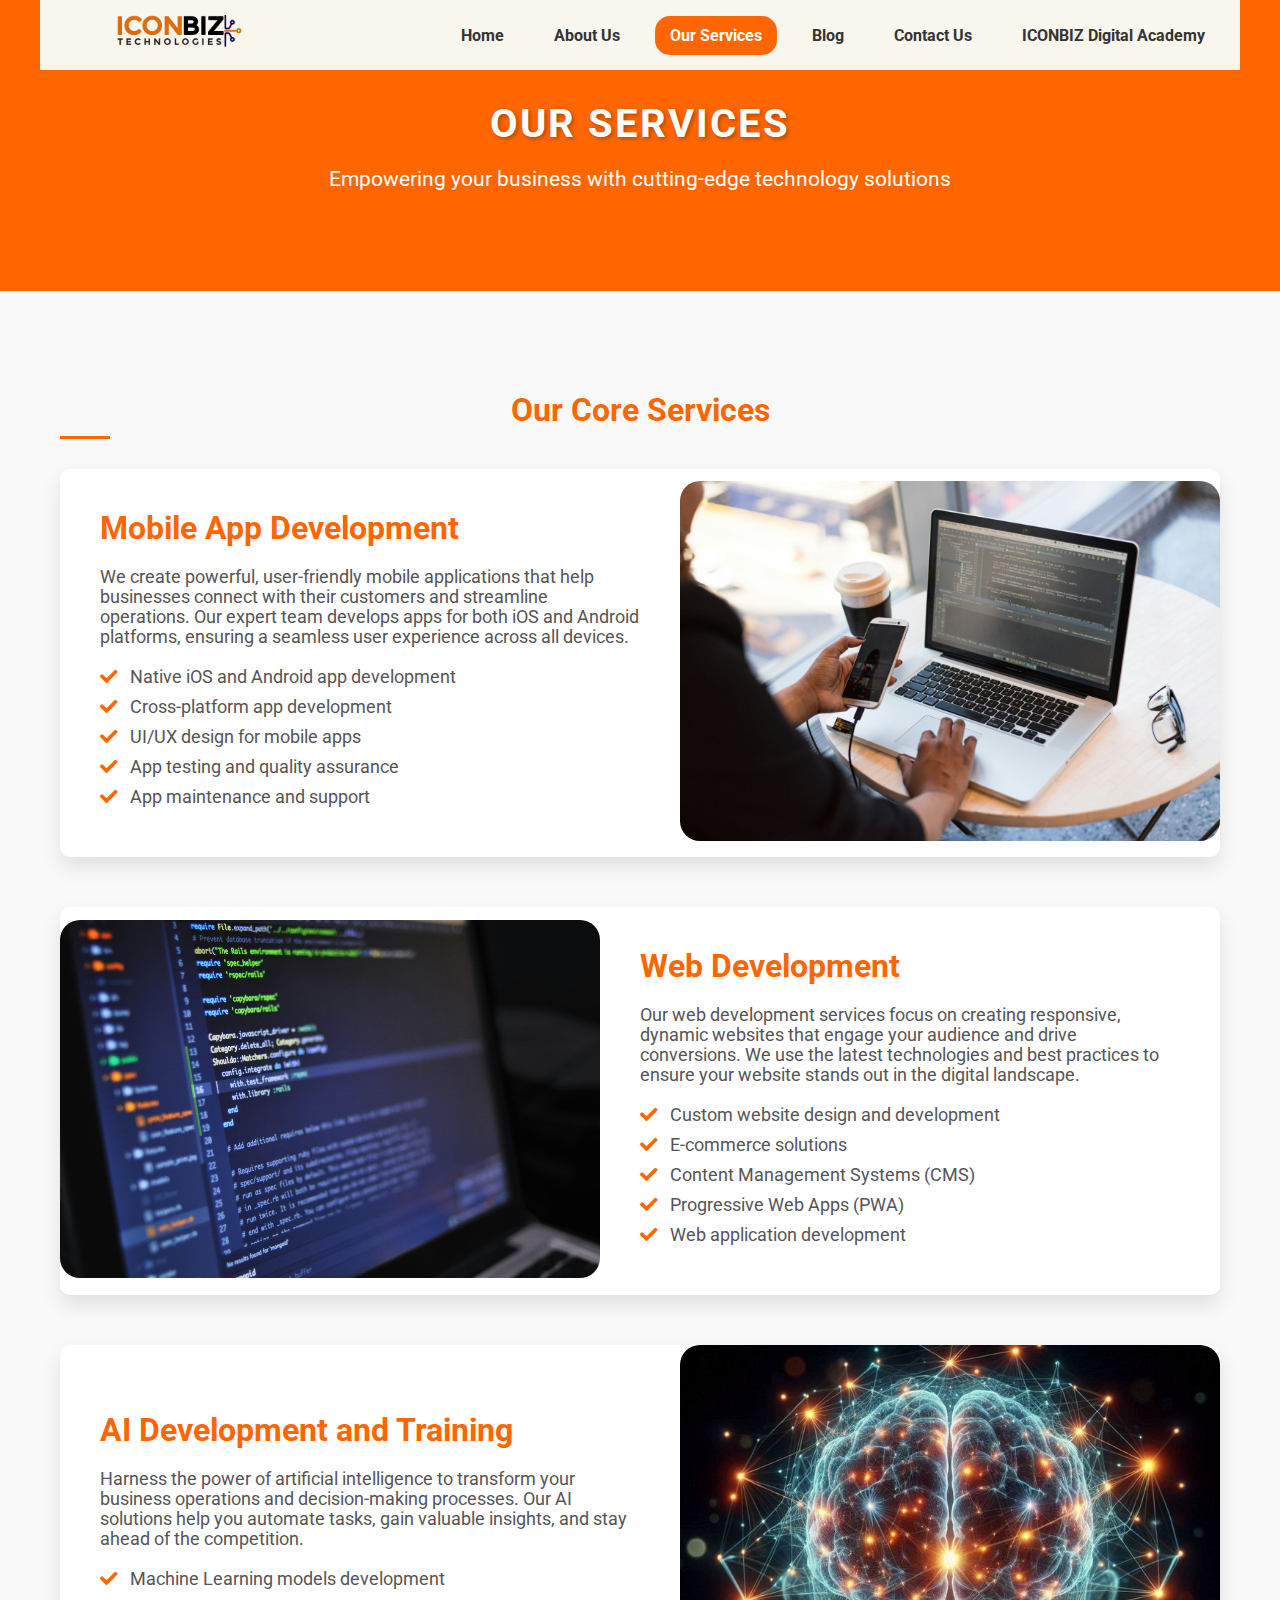
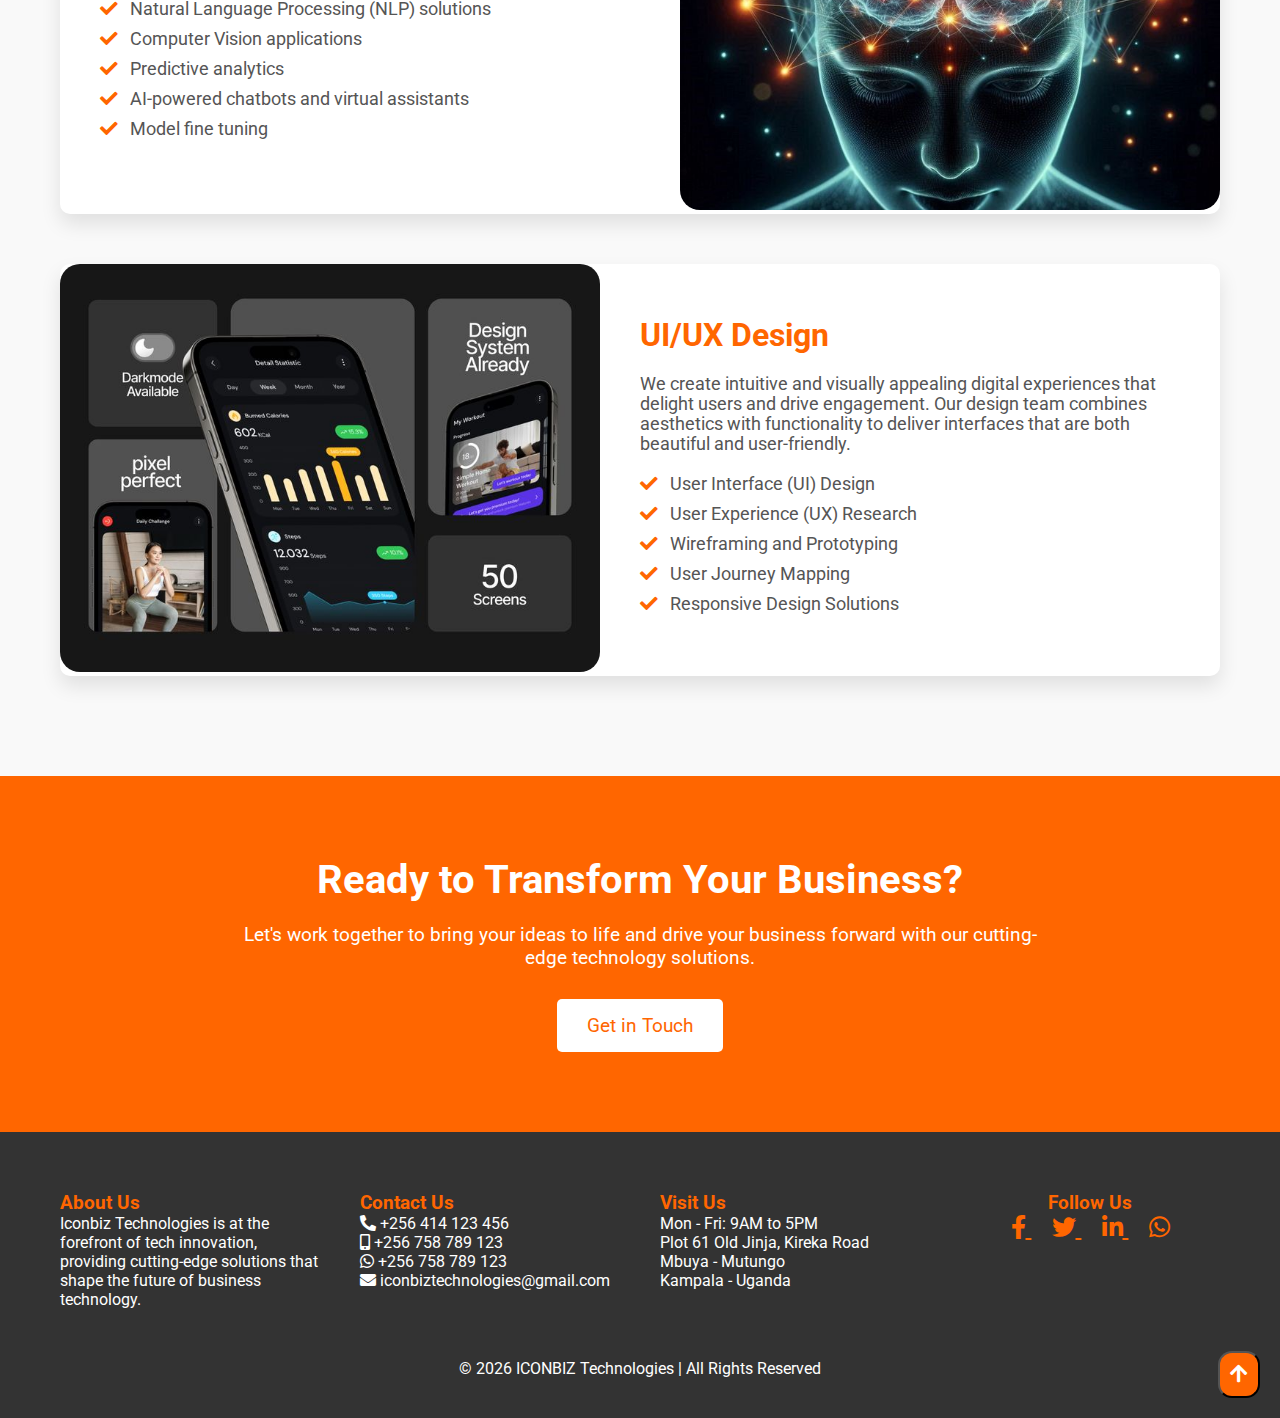
<file: service.html>
<!DOCTYPE html>
<html lang="en">
<head>
    <meta charset="UTF-8">
    <meta name="viewport" content="width=device-width, initial-scale=1.0">
    <title>ICONBIZ Technologies</title>
    <link rel="stylesheet" href="https://cdnjs.cloudflare.com/ajax/libs/font-awesome/6.5.1/css/all.min.css">
    <link rel="stylesheet" href="styles.css">
    <link rel="stylesheet" href="mediaquerry.css">
    <link href="https://cdnjs.cloudflare.com/ajax/libs/font-awesome/5.15.4/css/all.min.css" rel="stylesheet">  
</head>
<body>
    <header class="header">
        <div class="logo">
            <img src="images/iconbiz logo.png" alt="Company Logo">
        </div>
        
        <button class="hamburger" aria-label="Menu" id="hamburger-menu">
            <span class="bar"></span>
            <span class="bar"></span>
            <span class="bar"></span>
        </button>
        <nav>
            <ul class="nav-menu">
                <li><a href="index.html" >Home</a></li>
                <li><a href="about.html">About Us</a></li>
                <li><a href="#"class="active">Our Services</a></li>
                <li><a href="blog.html">Blog</a></li>
                <li><a href="contact.html">Contact Us</a></li>
                <li><a href="#">ICONBIZ Digital Academy</a></li>
            </ul>
        </nav>
    </header>
</head>
<body>
    <div class="services-hero">
        <div class="container">
            <h1>Our Services</h1>
            <p>Empowering your business with cutting-edge technology solutions</p>
        </div>
    </div>

    

    <section class="service-details">
        <div class="container">
            <h2 class="section-title">Our Core Services</h2>
            <div class="service-detail">
                <div class="service-detail-image">
                    <img src="images/mobileapp.jpg" alt="Mobile App Development">
                </div>
                <div class="service-detail-content">
                    <h3>Mobile App Development</h3>
                    <p>We create powerful, user-friendly mobile applications that help businesses connect with their customers and streamline operations. Our expert team develops apps for both iOS and Android platforms, ensuring a seamless user experience across all devices.</p>
                    <ul>
                        <li>Native iOS and Android app development</li>
                        <li>Cross-platform app development</li>
                        <li>UI/UX design for mobile apps</li>
                        <li>App testing and quality assurance</li>
                        <li>App maintenance and support</li>
                    </ul>
                </div>
            </div>
            <div class="service-detail">
                <div class="service-detail-image">
                    <img src="images/aboutus.jpg" alt="Web Development">
                </div>
                <div class="service-detail-content">
                    <h3>Web Development</h3>
                    <p>Our web development services focus on creating responsive, dynamic websites that engage your audience and drive conversions. We use the latest technologies and best practices to ensure your website stands out in the digital landscape.</p>
                    <ul>
                        <li>Custom website design and development</li>
                        <li>E-commerce solutions</li>
                        <li>Content Management Systems (CMS)</li>
                        <li>Progressive Web Apps (PWA)</li>
                        <li>Web application development</li>
                    </ul>
                </div>
            </div>
            <div class="service-detail">
                <div class="service-detail-image">
                    <img src="images/neural network.jpg" alt="AI Development">
                </div>
                <div class="service-detail-content">
                    <h3>AI Development and Training</h3>
                    <p>Harness the power of artificial intelligence to transform your business operations and decision-making processes. Our AI solutions help you automate tasks, gain valuable insights, and stay ahead of the competition.</p>
                    <ul>
                        <li>Machine Learning models development</li>
                        <li>Natural Language Processing (NLP) solutions</li>
                        <li>Computer Vision applications</li>
                        <li>Predictive analytics</li>
                        <li>AI-powered chatbots and virtual assistants</li>
                        <li>Model fine tuning</li>
                    </ul>
                </div>
            </div>
            <div class="service-detail">
                <div class="service-detail-image">
                    <img src="images/uiux.jpg" alt="UI/UX Design">
                </div>
                <div class="service-detail-content">
                    <h3>UI/UX Design</h3>
                    <p>We create intuitive and visually appealing digital experiences that delight users and drive engagement. Our design team combines aesthetics with functionality to deliver interfaces that are both beautiful and user-friendly.</p>
                    <ul>
                        <li>User Interface (UI) Design</li>
                        <li>User Experience (UX) Research</li>
                        <li>Wireframing and Prototyping</li>
                        <li>User Journey Mapping</li>
                        <li>Responsive Design Solutions</li>
                    </ul>
                </div>
            </div>
        </div>
    </section>

    <section class="cta-section">
        <div class="container">
            <h2>Ready to Transform Your Business?</h2>
            <p>Let's work together to bring your ideas to life and drive your business forward with our cutting-edge technology solutions.</p>
            <a href="contact.html" class="cta-button">Get in Touch</a>
        </div>
    </section>
    <!-- Footer Section -->
<section style="background-color: #333; color: white; padding: 40px 0; position: relative;">

    <div style="max-width: 1200px; margin: 0 auto; display: flex; justify-content: space-between; flex-wrap: wrap;">

        <!-- About Us -->
        <div style="flex: 1; min-width: 250px; padding: 20px;">
            <h3 style="color: #ff6600;">About Us</h3>
            <p>Iconbiz Technologies is at the forefront of tech innovation, providing cutting-edge solutions that shape the future of business technology.</p>
        </div>

        <!-- Contact Us -->
        <div style="flex: 1; min-width: 250px; padding: 20px;">
            <h3 style="color: #ff6600;">Contact Us</h3>
            <p><i class="fas fa-phone-alt"></i>  +256 414 123 456</p>
            <p><i class="fas fa-mobile-alt"></i>  +256 758 789 123</p>
            <p><i class="fab fa-whatsapp"></i>  +256 758 789 123</p>
            <p><i class="fas fa-envelope"></i>  iconbiztechnologies@gmail.com</p>
        </div>

        <!-- Visit Us -->
        <div style="flex: 1; min-width: 250px; padding: 20px;">
            <h3 style="color: #ff6600;">Visit Us</h3>
            <p>Mon - Fri: 9AM to 5PM</p>
            <p>Plot 61 Old Jinja, Kireka Road</p>
            <p>Mbuya - Mutungo</p>
            <p>Kampala - Uganda</p>
        </div>

        <!-- Social Media Links -->
        <div style="flex: 1; min-width: 250px; padding: 20px; text-align: center;">
            <h3 style="color: #ff6600;">Follow Us</h3>
            <a href="#" style="color: #ff6600; margin: 0 10px; font-size: 24px;">
                <i class="fab fa-facebook-f"></i>
            </a>
            <a href="#" style="color: #ff6600; margin: 0 10px; font-size: 24px;">
                <i class="fab fa-twitter"></i>
            </a>
            <a href="#" style="color: #ff6600; margin: 0 10px; font-size: 24px;">
                <i class="fab fa-linkedin-in"></i>
            </a>
            <a href="https://wa.me/256705900828" style="color: #ff6600; margin: 0 10px; font-size: 24px;">
                <i class="fab fa-whatsapp"></i>
            </a>
        </div>

    </div>

    <!-- Copyright -->
    <div style="text-align: center; margin-top: 30px;">
        <p>&copy; <script>document.write(new Date().getFullYear())</script> ICONBIZ Technologies | All Rights Reserved</p>
    </div>

    <!-- Back to Top Button -->
    <button onclick="scrollToTop()" style="background-color: #ff6600; color: white; padding: 10px; border-radius: 14px; cursor: pointer; position: absolute; bottom: 20px; right: 20px; font-size: 20px;">
        <i class="fas fa-arrow-up"></i>
    </button>

</section>
<script src="script.js"></script>
</body>
</html>
</file>
<file: mediaquerry.css>
@import url('https://fonts.googleapis.com/css2?family=Roboto:wght@400;700&display=swap');

* {
    margin: 0;
    padding: 0;
    box-sizing: border-box;
}

body, html {
    margin: 0;
    padding: 0;
    font-family: 'Roboto', sans-serif;
    overflow-x: hidden; /* Prevent horizontal scrolling */
}

.header {
    display: flex;
    justify-content: space-between;
    align-items: center;
    padding: 5px 20px;
    background-color: #F9F6EE;
    height: 70px;
    position: fixed;
    top: 0;
    left: 0;
    right: 0;
    z-index: 1000;
    max-width: 1200px; /* Limit max width */
    margin: 0 auto; /* Center align */
}

.logo img {
    height: 200px; /* Reduced logo size */
    width: auto;
}

.nav-menu {
    display: flex;
    list-style-type: none;
    font-weight: bold;
}

.nav-menu li {
    margin-left: 20px;
}

.nav-menu a {
    text-decoration: none;
    color: #333; /* Text color for the nav items */
    transition: background-color 0.3s ease, color 0.3s ease;
    padding: 10px 15px; /* Add some padding */
    border-radius: 15px; /* Curved corners */
}

.nav-menu a:hover {
    background-color: #ff6600; /* Background color on hover: orange */
    color: white; /* Text color on hover */
}

.hero {
    height: 600px; /* Changed from height to min-height */
    position: relative;
    overflow: hidden;
    display: flex; /* Enable flexbox */
    align-items: center; /* Vertically align content */
}


.slide {
    position: absolute;
    top: 0;
    left: 0;
    width: 100%;
    height: 100%;
    opacity: 0;
    transition: opacity 0.5s ease-in-out;
    display: flex;
    align-items: center;
    background-size: cover;
    background-position: center;
}

.slide.active {
    opacity: 1;
}

.slide::before {
    content: '';
    position: absolute;
    top: 0;
    left: 0;
    right: 0;
    bottom: 0;
    background: rgba(0, 0, 0, 0.5);
}

.hero-content {
    color: white;
    padding: 0 50px;
    max-width: 800px;
    position: relative;
    z-index: 2;
}

.hero h1 {
    font-size: 58px;
    margin-bottom: 20px;
    margin-left: 100px;
}

.hero p {
    font-size: 28px;
    margin-bottom: 30px;
    margin-left: 100px;
}

.cta-buttons a {
    display: inline-block;
    padding: 10px 20px;
    background-color: #ff6600;
    color: white;
    text-decoration: none;
    border-radius: 12px;
    margin-right: 10px;
    transition: background-color 0.3s ease;
    margin-left: 100px;
}

.cta-buttons a:hover {
    background-color: #e55b00;
}

nav a.active {
    background-color: #ff6600;
    color: white;
}

.slider-nav {
    position: absolute;
    top: 50%;
    width: 100%;
    display: flex;
    justify-content: space-between;
    padding: 0 20px;
    box-sizing: border-box;
    z-index: 3;
}

.slider-nav button {
    background: rgba(255, 255, 255, 0.5);
    border: none;
    font-size: 24px;
    padding: 10px;
    cursor: pointer;
    transition: background-color 0.3s ease;
}

.slider-nav button:hover {
    background-color: rgba(255, 102, 0, 0.7);
}

.about-us {
    padding: 50px 0;
    background-color: #f9f9f9;
    display: flex;
    align-items: center;
    justify-content: center;
}

.about-us-image {
    flex: 1;
    max-width: 500px;
    height: 400px;
    background-color: #ddd; /* Placeholder color */
    margin-right: 50px;
    border-radius: 20px;
}

.about-us-content {
    flex: 1;
    max-width: 700px;
}

.about-us h2 {
    font-size: 38px;
    color: orangered;
    margin-bottom: 20px;
}

.about-us p {
    font-size: 18px;
    color: #666;
    margin-bottom: 10px;
    line-height: 1.6;
}

.read-more-btn {
    display: inline-block;
    padding: 12px 14px;
    background-color: #ff6600;
    color: white;
    text-decoration: none;
    border-radius: 12px;
    font-size: 18px;
    transition: background-color 0.3s ease;
}

.read-more-btn:hover {
    background-color: #e55b00;
}

.index-our-services {
    padding: 20px 0;
    background-color: #ffffff;
    overflow: hidden;
    margin-bottom: 30px;
}

.index-our-services h2 {
    font-size: 38px;
    color: orangered;
    text-align: center;
    margin-bottom: 40px;
}

.services-wrapper {
    position: relative;
    max-width: 1200px;
    margin: 0 auto;
    padding: 0 20px;
}

.index-services-container {
    overflow: hidden;
    margin: 0 40px;
}

.index-services-grid {
    display: flex;
    transition: transform 0.5s ease;
    gap: 20px;
}

.index-service-card {
    background-color: #fff;
    border-radius: 10px;
    box-shadow: 0 10px 20px rgba(0, 0, 0, 0.1);
    padding: 20px;
    text-align: center;
    transition: transform 0.3s ease, box-shadow 0.3s ease;
    width: calc((100% - 60px) / 4);
    flex: 0 0 auto;
}

.service-image {
    width: 100%;
    height: 160px;
    object-fit: cover;
    border-radius: 8px;
    margin-bottom: 20px;
}

.index-service-card:hover {
    transform: translateY(-10px);
    box-shadow: 0 15px 30px rgba(0, 0, 0, 0.2);
}

.index-service-card h3 {
    font-size: 20px;
    color: #333;
    margin-bottom: 15px;
}

.index-service-card p {
    font-size: 14px;
    color: #666;
    line-height: 1.6;
}

.nav-button {
    position: absolute;
    top: 50%;
    transform: translateY(-50%);
    background: rgba(255, 102, 0, 0.9);
    color: white;
    border: none;
    width: 40px;
    height: 40px;
    border-radius: 50%;
    cursor: pointer;
    font-size: 20px;
    display: flex;
    align-items: center;
    justify-content: center;
    transition: background-color 0.3s ease;
    z-index: 1;
}

.nav-button:hover {
    background: rgba(255, 102, 0, 1);
}

.prev {
    left: 0;
}

.next {
    right: 0;
}

.nav-button:disabled {
    background: #ccc;
    cursor: not-allowed;
}

@media (max-width: 1200px) {
    .index-service-card {
        width: calc((100% - 40px) / 3);
    }
}

@media (max-width: 900px) {
    .index-service-card {
        width: calc((100% - 20px) / 2);
    }
}

@media (max-width: 600px) {
    .index-service-card {
        width: 100%;
    }
}

.index-our-team {
    background-color: #f9f9f9;
    padding: 60px 0;
}

.index-our-team h2 {
    font-size: 28px;
    color: orangered;
    text-align: center;
    margin-bottom: 20px;
}

.index-team-grid {
    display: grid;
    grid-template-columns: repeat(auto-fit, minmax(250px, 1fr));
    gap: 30px;
    padding: 0 50px;
}

.index-team-member {
    background-color: #fff;
    border-radius: 15px;
    overflow: hidden;
    box-shadow: 0 10px 20px rgba(0, 0, 0, 0.1);
    transition: transform 0.3s ease, box-shadow 0.3s ease;
}

.index-team-member:hover {
    transform: translateY(-10px);
    box-shadow: 0 15px 30px rgba(0, 0, 0, 0.4);
}

.index-member-image {
    width: 100%;
    height: 250px;
    object-fit: cover;
}

.index-member-info {
    padding: 20px;
    text-align: center;
}

.index-member-name {
    font-size: 20px;
    color: orangered;
    margin-bottom: 5px;
}

.index-member-role {
    font-size: 16px;
    color: #666;
    margin-bottom: 15px;
}

.index-member-social {
    display: flex;
    justify-content: center;
    gap: 15px;
}

.index-member-social a {
    color: #333;
    font-size: 20px;
    transition: color 0.3s ease;
}

.index-member-social a:hover {
    color: #ff6600;
}
.team-member-image {
    width: 100%;
    height: 250px;
    object-fit: cover;
    object-position: center; /* This helps center the image */
    display: block; /* Removes any unwanted spacing */
}


.testimonials {
    background: linear-gradient(135deg, #f0f8ff 0%, #e6f3ff 100%);
    padding: 20px 0;
    position: relative;
    overflow: hidden;
}

.testimonials h2 {
    font-family: 'Playfair Display', serif;
    font-size: 48px;
    color: #333;
    text-align: center;
    margin-bottom: 5px;
    position: relative;
    z-index: 2;
}

.testimonials h2::after {
    content: '';
    display: block;
    width: 80px;
    height: 4px;
    background-color: #ff6600;
    margin: 20px auto 0;
}

.testimonial-slider {
    display: flex;
    transition: transform 0.5s ease;
    max-width: 1200px;
    margin: 0 auto;
}

        .testimonial {
            flex: 0 0 100%;
            padding: 40px;
            box-sizing: border-box;
            opacity: 0.3;
            transform: scale(0.8);
            transition: all 0.5s ease;
            display: flex;
            justify-content: center;
            align-items: center;
        }

        .testimonial.active {
            opacity: 1;
            transform: scale(1);
        }

        .testimonial-content {
            background-color: white;
            border-radius: 30px;
            padding: 40px;
            box-shadow: 0 20px 50px rgba(0, 0, 0, 0.3);
            position: relative;
            z-index: 2;
            display: flex;
            max-width: 1000px;
        }

        .testimonial-image {
            flex: 0 0 200px;
            height: 200px;
             overflow: hidden;
            margin-right: 40px;
            border-radius: 40px;
           
        }

        .testimonial-image img {
            width: 100%;
            height: 100%;
            object-fit: cover;
        }

        .testimonial-text-content {
            flex: 1;
            display: flex;
            flex-direction: column;
            justify-content: center;
        }

        .testimonial-text {
            font-size: 16px;
            color: #333;
            line-height: 1.8;
            margin-bottom: 20px;
            position: relative;
            font-style: italic;
        }

        .testimonial-text::before {
            content: '"';
            font-size: 80px;
            color: #ff6600;
            position: absolute;
            top: -40px;
            left: -20px;
            opacity: 0.2;
            font-family: 'Georgia', serif;
        }

        .testimonial-author {
            font-weight: bold;
            color: #ff6600;
            font-size: 16px;
            margin-top: 10px;
        }

        .testimonial-role {
            font-size: 14px;
            color: #666;
        }

        .slider-nav {
            text-align: center;
            margin-top: 40px;
        }

        .slider-nav button {
            background: none;
            border: 2px solid #ff6600;
            font-size: 18px;
            color: #ff6600;
            cursor: pointer;
            margin: 0 10px;
            transition: all 0.3s ease;
            width: 50px;
            height: 50px;
            border-radius: 50%;
        }

        .slider-nav button:hover {
            background-color: #ff6600;
            color: white;
        }

        /* Decorative elements */
        .testimonials::before,
        .testimonials::after {
            content: '';
            position: absolute;
            width: 300px;
            height: 300px;
            border-radius: 50%;
            background: linear-gradient(135deg, rgba(197, 89, 18, 0.1) 0%, rgba(228, 104, 22, 0.05) 100%);
            z-index: 1;
        }

        .testimonials::before {
            top: -150px;
            left: -150px;
        }

        .testimonials::after {
            bottom: -150px;
            right: -150px;
        }

        @media (max-width: 768px) {
             .testimonial {
                padding: 20px;
            }
            .testimonial-content {
                flex-direction: column;
                align-items: center;
                text-align: center;
            }
         .testimonial-image {
                margin-right: 0;
                margin-bottom: 20px;
                 border-radius: 0%;
            }
            .testimonial-image img{
                border-radius: 0%;
            }
           
            
        }
        .footer-social a {
            text-decoration: none;  /* Removes the underlines */
        }

        /* Contact Page Specific Styles */
.contact .contact-hero {
    background: linear-gradient(rgba(0, 0, 0, 0.7), rgba(0, 0, 0, 0.7)), url('images/aboutus1.jpg');
    background-size: cover;
    background-position: center;
    height: 300px;
    display: flex;
    align-items: center;
    justify-content: center;
    text-align: center;
    color: white;
}

.contact-hero-content h1 {
    font-size: 3.5rem;
    margin-bottom: 1rem;
}

.contact-hero-content p {
    font-size: 1.2rem;
    max-width: 600px;
    margin: 0 auto;
}

.contact-info-section {
    padding: 60px 0;
    background-color: #f8f9fa;
}

.contact-container {
    max-width: 1200px;
    margin: 0 auto;
    padding: 0 20px;
}

.contact-info {
    display: grid;
    grid-template-columns: repeat(auto-fit, minmax(250px, 1fr));
    gap: 30px;
    margin-bottom: 50px;
}

.contact-card {
    background: white;
    padding: 30px;
    border-radius: 10px;
    text-align: center;
    box-shadow: 0 5px 15px rgba(0, 0, 0, 0.1);
    transition: transform 0.3s ease;
}

.contact-card:hover {
    transform: translateY(-5px);
}

.contact-card i {
    font-size: 2.5rem;
    color: #ff6600;
    margin-bottom: 20px;
}

.contact-card h3 {
    color: #333;
    margin-bottom: 15px;
}

.contact-card p {
    color: #666;
    margin: 5px 0;
}

.contact-form-section {
    padding: 60px 0;
    background-color: white;
}

.contact-grid {
    display: grid;
    grid-template-columns: 1fr 1fr;
    gap: 40px;
}

.contact-form {
    padding: 40px;
    background: white;
    border-radius: 10px;
    box-shadow: 0 5px 15px rgba(0, 0, 0, 0.1);
}

.contact-form h2 {
    color: #333;
    margin-bottom: 30px;
    text-align: center;
}

.form-group {
    position: relative;
    margin-bottom: 30px;
}

.form-group input,
.form-group select,
.form-group textarea {
    width: 100%;
    padding: 10px 0;
    font-size: 16px;
    border: none;
    border-bottom: 2px solid #ddd;
    outline: none;
    background: transparent;
    transition: border-color 0.3s ease;
}

.form-group label {
    position: absolute;
    top: 10px;
    left: 0;
    font-size: 16px;
    color: #999;
    pointer-events: none;
    transition: all 0.3s ease;
}

.form-group input:focus ~ label,
.form-group input:valid ~ label,
.form-group textarea:focus ~ label,
.form-group textarea:valid ~ label {
    top: -20px;
    font-size: 12px;
    color: #ff6600;
}

.form-group input:focus,
.form-group select:focus,
.form-group textarea:focus {
    border-bottom-color: #ff6600;
}

.form-group textarea {
    height: 100px;
    resize: none;
}

.submit-btn {
    background: #ff6600;
    color: white;
    padding: 15px 30px;
    border: none;
    border-radius: 5px;
    cursor: pointer;
    font-size: 16px;
    transition: background 0.3s ease;
    width: 100%;
}

.submit-btn:hover {
    background: #e65c00;
}

.map-container {
    height: 100%;
    min-height: 400px;
    border-radius: 10px;
    overflow: hidden;
    box-shadow: 0 5px 15px rgba(0, 0, 0, 0.1);
}

#map {
    height: 100%;
    width: 100%;
}


@media (min-width: 1400px) {
    .hero {
        height: 90vh;
    }

    .hero-content h1 {
        font-size: 4.5rem;
    }

    .hero-content p {
        font-size: 1.4rem;
        max-width: 800px;
    }

    .services-grid {
        grid-template-columns: repeat(4, 1fr);
        gap: 30px;
        padding: 0 50px;
    }

    .team-grid {
        grid-template-columns: repeat(4, 1fr);
        gap: 40px;
    }

    .about-us {
        padding: 100px 0;
    }

    .about-us-content {
        padding: 0 50px;
    }
}

/*services page stylings*/
  /* Services Page Styles */
  .services-hero {
    background-color: #ff6600;
    color: white;
    padding: 100px 0;
    text-align: center;
    position: relative;
    overflow: hidden;
}

.services-hero::before {
    content: '';
    position: absolute;
    top: 0;
    left: 0;
    right: 0;
    bottom: 0;
    background: linear-gradient(45deg, rgba(255,102,0,0.8) 0%, rgba(255,102,0,0.4) 100%);
    z-index: 1;
}

.services-hero h1 {
    font-size: 2.5rem;
    margin-bottom: 20px;
    text-transform: uppercase;
    letter-spacing: 2px;
    position: relative;
    z-index: 2;
    text-shadow: 2px 2px 4px rgba(0,0,0,0.3);
}

.services-hero p {
    font-size: 1.3rem;
    max-width: 800px;
    margin: 0 auto;
    position: relative;
    z-index: 2;
}

.section-title {
    text-align: center;
    font-size: 2.5rem;
    color: #ff6600;
    margin: 50px 0 30px;
    position: relative;
}

.section-title::after {
    content: '';
    display: block;
    width: 100px;
    height: 3px;
    background-color: #ff6600;
    margin: 10px auto 0;
}

/* Our Services Section */
.our-services {
    padding: 50px 0;
    background-color: white;
}

.services-grid {
    display: grid;
    grid-template-columns: repeat(auto-fit, minmax(280px, 1fr));
    gap: 30px;
}

.service-card {
    background-color: #fff;
    border-radius: 10px;
    box-shadow: 0 10px 20px rgba(0, 0, 0, 0.1);
    padding: 30px;
    text-align: center;
    transition: transform 0.3s ease, box-shadow 0.3s ease;
}

.service-card:hover {
    transform: translateY(-10px);
    box-shadow: 0 15px 30px rgba(0, 0, 0, 0.2);
}

.service-card i {
    font-size: 3rem;
    color: #ff6600;
    margin-bottom: 20px;
}

.service-card h3 {
    font-size: 1.5rem;
    margin-bottom: 15px;
    color: #333;
}

.service-card p {
    font-size: 1rem;
    color: #666;
}

/* Service Details Section */
.service-details {
    padding: 50px 0;
    background-color: #f9f9f9;
}

.service-detail {
    display: flex;
    align-items: center;
    margin-bottom: 50px;
    background-color: white;
    border-radius: 10px;
    overflow: hidden;
    box-shadow: 0 10px 20px rgba(0, 0, 0, 0.1);
}

.service-detail:nth-child(even) {
    flex-direction: row-reverse;
}

.service-detail-image {
    flex: 1;
    max-width: 50%;
}

.service-detail-image img {
    width: 100%;
    height: 100%;
    object-fit: cover;
    border-radius: 20px;
}

.service-detail-content {
    flex: 1;
    padding: 40px;
}

.service-detail-content h3 {
    font-size: 2rem;
    color: #ff6600;
    margin-bottom: 20px;
}

.service-detail-content p {
    font-size: 1.1rem;
    color: #555;
    margin-bottom: 20px;
}

.service-detail-content ul {
    list-style-type: none;
    padding-left: 0;
}

.service-detail-content li {
    font-size: 1.1rem;
    color: #555;
    margin-bottom: 10px;
    padding-left: 30px;
    position: relative;
}

.service-detail-content li::before {
    content: '\f00c';
    font-family: 'Font Awesome 5 Free';
    font-weight: 900;
    color: #ff6600;
    position: absolute;
    left: 0;
}

/* CTA Section */
.cta-section {
    background-color: #ff6600;
    color: white;
    text-align: center;
    padding: 80px 0;
}

.cta-section h2 {
    font-size: 2.5rem;
    margin-bottom: 20px;
}

.cta-section p {
    font-size: 1.2rem;
    margin-bottom: 30px;
    max-width: 800px;
    margin-left: auto;
    margin-right: auto;
}

.cta-button {
    display: inline-block;
    background-color: white;
    color: #ff6600;
    padding: 15px 30px;
    font-size: 1.2rem;
    text-decoration: none;
    border-radius: 5px;
    transition: background-color 0.3s ease, color 0.3s ease;
}

.cta-button:hover {
    background-color: #333;
    color: white;
}


/*blog stylings*/
.container {
    max-width: 1200px;
    margin: 0 auto;
    padding: 0 20px;
}

/* Blog Page Styles */
.blog-hero {
    background-color: #ff6600;
    color: white;
    padding: 80px 0;
    text-align: center;
    position: relative;
    overflow: hidden;
}

.blog-hero::before {
    content: '';
    position: absolute;
    top: 0;
    left: 0;
    right: 0;
    bottom: 0;
    background: linear-gradient(45deg, rgba(255,102,0,0.8) 0%, rgba(255,102,0,0.4) 100%);
    z-index: 1;
}

.blog-hero h1 {
    font-size: 3.5rem;
    margin-bottom: 20px;
    text-transform: uppercase;
    letter-spacing: 2px;
    position: relative;
    z-index: 2;
    text-shadow: 2px 2px 4px rgba(0,0,0,0.3);
}

.blog-hero p {
    font-size: 1.3rem;
    max-width: 800px;
    margin: 0 auto;
    position: relative;
    z-index: 2;
}

.blog-content {
    display: flex;
    margin-top: 50px;
}

.main-content {
    flex: 2;
    margin-right: 40px;
}

.sidebar {
    flex: 1;
}

.featured-posts {
    margin-bottom: 50px;
}

.section-title {
    font-size: 2rem;
    color: #ff6600;
    margin-bottom: 30px;
    position: relative;
    padding-bottom: 10px;
}

.section-title::after {
    content: '';
    position: absolute;
    bottom: 0;
    left: 0;
    width: 50px;
    height: 3px;
    background-color: #ff6600;
}

.featured-post {
    background-color: white;
    border-radius: 10px;
    overflow: hidden;
    box-shadow: 0 5px 15px rgba(0, 0, 0, 0.1);
    margin-bottom: 30px;
    transition: transform 0.3s ease;
}

.featured-post:hover {
    transform: translateY(-5px);
}

.featured-post img {
    width: 100%;
    height: 250px;
    object-fit: cover;
}

.featured-post-content {
    padding: 20px;
}

.featured-post h3 {
    font-size: 1.5rem;
    margin-bottom: 10px;
}

.featured-post p {
    font-size: 1rem;
    color: #666;
    margin-bottom: 15px;
}

.read-more {
    display: inline-block;
    background-color: #ff6600;
    color: white;
    padding: 8px 15px;
    border-radius: 5px;
    text-decoration: none;
    transition: background-color 0.3s ease;
}

.read-more:hover {
    background-color: #e65c00;
}

.blog-posts {
    margin-bottom: 50px;
}

.blog-post {
    background-color: white;
    border-radius: 10px;
    overflow: hidden;
    box-shadow: 0 5px 15px rgba(0, 0, 0, 0.1);
    margin-bottom: 30px;
    display: flex;
    transition: transform 0.3s ease;
}

.blog-post:hover {
    transform: translateY(-5px);
}

.blog-post-image {
    flex: 1;
}

.blog-post-image img {
    width: 100%;
    height: 100%;
    object-fit: cover;
}

.blog-post-content {
    flex: 2;
    padding: 20px;
}

.blog-post h3 {
    font-size: 1.3rem;
    margin-bottom: 10px;
}

.blog-post p {
    font-size: 1rem;
    color: #666;
    margin-bottom: 15px;
}

.post-meta {
    font-size: 0.9rem;
    color: #999;
    margin-bottom: 10px;
}

.sidebar-section {
    background-color: white;
    border-radius: 10px;
    padding: 20px;
    margin-bottom: 30px;
    box-shadow: 0 5px 15px rgba(0, 0, 0, 0.1);
}

.sidebar-section h3 {
    font-size: 1.3rem;
    color: #ff6600;
    margin-bottom: 20px;
    position: relative;
    padding-bottom: 10px;
}

.sidebar-section h3::after {
    content: '';
    position: absolute;
    bottom: 0;
    left: 0;
    width: 30px;
    height: 2px;
    background-color: #ff6600;
}

.categories ul,
.recent-posts ul {
    list-style-type: none;
}

.categories li,
.recent-posts li {
    margin-bottom: 10px;
}

.categories a,
.recent-posts a {
    color: #333;
    text-decoration: none;
    transition: color 0.3s ease;
}

.categories a:hover,
.recent-posts a:hover {
    color: #ff6600;
}


/*About us page stylings*/
 /* About Us Page Styles */
 .about-us-page {
    width: 100vw;
    margin: 0 auto;
    padding: 5px 10px;
}

.about-us-hero {
    background-color: #ff6600;
    color: white;
    padding: 100px 0;
    text-align: center;
    margin-bottom: 30px;
    position: relative;
    overflow: hidden;
}

.about-us-hero::before {
    content: '';
    position: absolute;
    top: 0;
    left: 0;
    right: 0;
    bottom: 0;
    background: linear-gradient(45deg, rgba(255,102,0,0.8) 0%, rgba(255,102,0,0.4) 100%);
    z-index: 1;
}

.about-us-hero h1 {
    font-size: 2.5rem;
    margin-bottom: 20px;
    text-transform: uppercase;
    letter-spacing: 2px;
    position: relative;
    z-index: 2;
    text-shadow: 2px 2px 4px rgba(0,0,0,0.5);
}

.about-us-hero p {
    font-size: 1.5rem;
    max-width: 800px;
    margin: 0 auto;
    position: relative;
    z-index: 2;
}

.about-us {
    display: flex;
    align-items: center;
    margin-bottom: 10px;
    background-color: white;
    box-shadow: 0 15px 50px rgba(0, 0, 0, 0.1);
    overflow: hidden;
    border-radius: 10px;
}

.about-us-image {
    flex: 1;
    overflow: hidden;
}

.about-us-image img {
    width: 100%;
    height: 150%;
    object-fit: cover;
    transition: transform 0.5s ease;
}

.about-us:hover .about-us-image img {
    transform: scale(1.05);
}

.about-us-content {
    flex: 1;
    padding: 50px;
}

.about-us-content h2 {
    color: #ff6600;
    font-size: 2rem;
    margin-bottom: 20px;
    position: relative;
}

.about-us-content h2::after {
    content: '';
    position: absolute;
    bottom: -10px;
    left: 0;
    width: 50px;
    height: 3px;
    background-color: #ff6600;
}

.about-us-content p {
    margin-bottom: 10px;
    font-size: 1.1rem;
    color: #555;
    line-height: 1.8;
    text-align: justify;
}
.about-vision-mission {
    background-color: #f9f9f9;
    padding: 80px 0;
    text-align: center;
}

.about-vision-mission h2 {
    color: #ff6600;
    font-size: 2.5rem;
    margin-bottom: 50px;
    position: relative;
}

.about-vision-mission h2::after {
    content: '';
    position: absolute;
    bottom: -15px;
    left: 50%;
    transform: translateX(-50%);
    width: 100px;
    height: 3px;
    background-color: #ff6600;
}

.about-vm-container {
    display: flex;
    justify-content: space-around;
    max-width: 1200px;
    margin: 0 auto;
}

.about-vm-item {
    flex-basis: 45%;
    background-color: white;
    padding: 40px;
    border-radius: 10px;
    box-shadow: 0 10px 30px rgba(0, 0, 0, 0.3);
    transition: transform 0.3s ease;
}

.about-vm-item:hover {
    transform: translateY(-10px);
    box-shadow: 0 15px 40px rgba(255, 102, 0, 0.7);
}

.about-vm-item h3 {
    color: #ff6600;
    font-size: 1.8rem;
    margin-bottom: 20px;
}

.about-vm-item p {
    font-size: 1.1rem;
    color: #555;
    line-height: 1.6;
}

@media (max-width: 768px) {
    .about-vm-container {
        flex-direction: column;
    }

    .about-vm-item {
        flex-basis: 100%;
        margin-bottom: 30px;
    }
}

/* Our Values Section */
.our-values {
    text-align: center;
    margin-bottom: 30px;
}

.our-values h2 {
    color: #ff6600;
    font-size: 2.5rem;
    margin-bottom: 50px;
    position: relative;
}

.our-values h2::after {
    content: '';
    position: absolute;
    bottom: -15px;
    left: 50%;
    transform: translateX(-50%);
    width: 100px;
    height: 3px;
    background-color: #ff6600;
}

.values-grid {
    display: grid;
    grid-template-columns: repeat(auto-fit, minmax(280px, 1fr));
    gap: 40px;
}

.value-item {
    background-color: white;
    padding: 40px 30px;
    border-radius: 15px;
    box-shadow: 0 10px 30px rgba(0, 0, 0, 0.3);
    transition: transform 0.3s ease, box-shadow 0.3s ease;
}

.value-item:hover {
    transform: translateY(-10px);
    box-shadow: 0 15px 40px rgba(255, 102, 0, 0.7);
}

.value-item i {
    font-size: 3.5rem;
    color: #ff6600;
    margin-bottom: 25px;
}

.value-item h3 {
    margin-bottom: 20px;
    color: #333;
    font-size: 1.5rem;
}

.value-item p {
    color: #666;
    font-size: 1.1rem;
}

/* Team Section */
.our-team {
    text-align: center;
    margin-bottom: 100px;
}

.our-team h2 {
    color: #ff6600;
    font-size: 2.5rem;
    margin-bottom: 50px;
    position: relative;
}

.our-team h2::after {
    content: '';
    position: absolute;
    bottom: -15px;
    left: 50%;
    transform: translateX(-50%);
    width: 100px;
    height: 3px;
    background-color: #ff6600;
}

.team-grid {
    display: grid;
    grid-template-columns: repeat(auto-fit, minmax(280px, 1fr));
    gap: 40px;
}

.team-member {
    background-color: white;
    border-radius: 10px;
    overflow: hidden;
    box-shadow: 0 10px 30px rgba(0, 0, 0, 0.1);
    transition: transform 0.3s ease;
}

.team-member:hover {
    transform: translateY(-10px);
    box-shadow: rgba(255, 102, 0, 0.3);
}

.team-member img {
    width: 100%;
    height: 300px;
    object-fit: cover;
    transition: transform 0.3s ease;
}

.team-member:hover img {
    transform: scale(1.05);
}

.team-member-info {
    padding: 25px;
}

.team-member-info h3 {
    color: #ff6600;
    margin-bottom: 10px;
    font-size: 1.3rem;
}

.team-member-info p {
    color: #666;
    font-style: italic;
}

/* Responsive Design */
@media (max-width: 768px) {
    .about-us {
        flex-direction: column;
    }

    .about-us-content {
        padding: 20px;
    }

    .about-us-hero h1 {
        font-size: 1.5rem;
    }

    .about-us-hero p {
        font-size: 1rem;
    }

    .our-values h2,
    .our-team h2,
    .about-us-content h2 {
        font-size: 2rem;
    }
}
.vision-mission {
    background-color: #f9f9f9;
    padding: 80px 0;
    text-align: justify;
}

.vision-mission h2 {
    color: #ff6600;
    font-size: 2.5rem;
    margin-bottom: 30px;
    position: relative;
    text-align: center;
    box-shadow: rgba(0, 0, 0, 0.5);
}

.vision-mission h2::after {
    content: '';
    position: absolute;
    bottom: -15px;
    left: 50%;
    transform: translateX(-50%);
    width: 100px;
    height: 3px;
    background-color: #ff6600;
}

.vm-container {
    display: flex;
    justify-content: space-around;
    max-width: 1200px;
    margin: 0 auto;
}

.vm-item {
    flex-basis: 45%;
    background-color: white;
    padding: 40px;
    border-radius: 10px;
    box-shadow: 0 10px 30px rgba(0, 0, 0, 0.5);
    transition: transform 0.3s ease;
}

.vm-item:hover {
    transform: translateY(-10px);
}

.vm-item h3 {
    color: #ff6600;
    font-size: 1.8rem;
    margin-bottom: 20px;
}

.vm-item p {
    font-size: 1.1rem;
    color: #555;
    line-height: 1.6;
}


/*contat page stylings*/
.contact-hero {
    background-color: #ff6600;
    color: white;
    padding: 100px 0;
    text-align: center;
    position: relative;
    overflow: hidden;
}
.contact-hero h1 {
    font-size: 2.5rem;
    margin-bottom: 20px;
    text-transform: uppercase;
    letter-spacing: 2px;
    position: relative;
    z-index: 2;
    text-shadow: 2px 2px 4px rgba(0,0,0,0.5);
}

/* Responsive Design */
@media (max-width: 768px) {
    .services-hero h1 {
        font-size: 2.5rem;
    }

    .services-hero p {
        font-size: 1rem;
    }

    .section-title {
        font-size: 2rem;
    }

    .service-detail {
        flex-direction: column;
    }

    .service-detail:nth-child(even) {
        flex-direction: column;
    }

    .service-detail-image {
        max-width: 100%;
    }

    .service-detail-content {
        padding: 30px;
    }

    .service-detail-content h3 {
        font-size: 1.8rem;
    }

    .cta-section h2 {
        font-size: 2rem;
    }

    .cta-section p {
        font-size: 1rem;
    }

    .cta-button {
        font-size: 1rem;
        padding: 12px 25px;
    }
}
    .blog-hero h1 {
        font-size: 2.5rem;
    }

    .blog-hero p {
        font-size: 1rem;
    }

    .blog-content {
        flex-direction: column;
    }

    .main-content {
        margin-right: 0;
        margin-bottom: 40px;
    }

    .blog-post {
        flex-direction: column;
    }

    .blog-post-image {
        height: 200px;
    }
    .vm-container {
        flex-direction: column;
    }

    .vm-item {
        flex-basis: 100%;
        margin-bottom: 30px;
    }


/* Large Screens (1200px - 1399px) */
@media (min-width: 1200px) and (max-width: 1399px) {
    .hero-content h1 {
        font-size: 4rem;
    }

    .services-grid {
        grid-template-columns: repeat(4, 1fr);
        gap: 25px;
    }

    .team-grid {
        grid-template-columns: repeat(4, 1fr);
        gap: 30px;
    }
}

/* Medium Screens (992px - 1199px) */
@media (min-width: 992px) and (max-width: 1199px) {
    .header {
        padding: 15px 30px;
    }

    .nav-menu {
        gap: 20px;
    }

    .hero-content h1 {
        font-size: 3.5rem;
    }

    .hero-content p {
        font-size: 1.1rem;
        max-width: 600px;
    }

    .services-grid {
        grid-template-columns: repeat(3, 1fr);
        gap: 25px;
        padding: 0 30px;
    }

    .team-grid {
        grid-template-columns: repeat(3, 1fr);
        gap: 25px;
    }

    .about-us {
        grid-template-columns: 1fr 1fr;
        gap: 30px;
    }

    .testimonial-content {
        padding: 30px;
    }
}

/* Small Screens (768px - 991px) */
@media (min-width: 768px) and (max-width: 991px) {
    .header {
        padding: 15px 20px;
    }

    .logo img {
        max-width: 150px;
    }

    .nav-menu {
        gap: 15px;
        font-size: 0.9rem;
    }

    .hero-content h1 {
        font-size: 3rem;
    }

    .hero-content p {
        font-size: 1rem;
        max-width: 500px;
    }

    .services-grid {
        grid-template-columns: repeat(2, 1fr);
        gap: 20px;
        padding: 0 20px;
    }

    .service-card {
        padding: 25px;
    }

    .team-grid {
        grid-template-columns: repeat(2, 1fr);
        gap: 25px;
    }

    .about-us {
        grid-template-columns: 1fr;
        text-align: center;
    }

    .about-us-image {
        max-width: 80%;
        margin: 0 auto;
    }

    .testimonial-content {
        flex-direction: column;
        text-align: center;
    }

    .testimonial-image {
        margin-bottom: 20px;
    }
}

/* Mobile Landscape (576px - 767px) */
@media (min-width: 576px) and (max-width: 767px) {
    .header {
        flex-direction: column;
        padding: 10px;
    }

    .logo {
        margin-bottom: 15px;
    }

    .nav-menu {
        flex-wrap: wrap;
        justify-content: center;
        gap: 10px;
        font-size: 0.9rem;
    }

    .hero-content h1 {
        font-size: 2.5rem;
    }

    .hero-content p {
        font-size: 0.95rem;
        max-width: 400px;
        padding: 0 15px;
    }

    .cta-buttons {
        flex-direction: column;
        gap: 15px;
    }

    .cta-buttons a {
        width: 200px;
        margin: 0 auto;
    }

    .services-grid {
        grid-template-columns: 1fr;
        gap: 20px;
        padding: 0 15px;
    }

    .team-grid {
        grid-template-columns: 1fr;
        gap: 20px;
    }

    .about-us {
        grid-template-columns: 1fr;
        padding: 40px 15px;
    }

    .testimonial-content {
        flex-direction: column;
        padding: 20px;
    }

    .testimonial-image img {
        width: 100px;
        height: 100px;
    }

    .slider-nav button {
        width: 40px;
        height: 40px;
    }
}

/* Mobile Portrait (below 576px) */
@media (max-width: 575px) {
    .header {
        flex-direction: column;
        padding: 10px;
    }

    .logo img {
        max-width: 130px;
    }

    .nav-menu {
        flex-direction: column;
        gap: 8px;
        font-size: 0.9rem;
        text-align: center;
    }

    .nav-menu li {
        width: 100%;
        border-bottom: 1px solid rgba(255, 255, 255, 0.1);
        padding: 8px 0;
    }

    .hero-content h1 {
        font-size: 2rem;
        padding: 0 10px;
    }

    .hero-content p {
        font-size: 0.9rem;
        max-width: 300px;
        padding: 0 10px;
    }

    .cta-buttons {
        flex-direction: column;
        gap: 12px;
    }

    .cta-buttons a {
        width: 180px;
        padding: 10px 20px;
        font-size: 0.9rem;
    }

    .services-grid {
        grid-template-columns: 1fr;
        gap: 15px;
        padding: 0 10px;
    }

    .service-card {
        padding: 20px;
    }

    .service-card i {
        font-size: 2rem;
    }

    .team-grid {
        grid-template-columns: 1fr;
        gap: 15px;
        padding: 0 10px;
    }

    .team-member {
        margin-bottom: 20px;
    }

    .about-us {
        grid-template-columns: 1fr;
        padding: 30px 10px;
        text-align: center;
    }

    .about-us-image {
        max-width: 100%;
        margin-bottom: 20px;
    }

    .about-us-content h2 {
        font-size: 1.8rem;
    }

    .testimonial-content {
        flex-direction: column;
        padding: 15px;
        text-align: center;
    }

    .testimonial-image {
        margin-bottom: 15px;
    }

    .testimonial-image img {
        width: 80px;
        height: 80px;
    }

    .testimonial-text {
        font-size: 0.9rem;
    }

    .testimonial-author {
        font-size: 1rem;
    }

    .testimonial-role {
        font-size: 0.8rem;
    }

    .slider-nav {
        margin-top: 20px;
    }

    .slider-nav button {
        width: 35px;
        height: 35px;
        font-size: 0.8rem;
    }
}

/* Additional Enhancement for Better UX */

/* For devices with hover capability */
@media (hover: hover) {
    .service-card:hover {
        transform: translateY(-5px);
        box-shadow: 0 8px 20px rgba(0, 0, 0, 0.15);
    }

    .team-member:hover .member-info {
        background: rgba(255, 102, 0, 0.9);
    }

    .member-social a:hover {
        transform: translateY(-3px);
        color: #fff;
    }
}

/* For devices with reduced motion preference */
@media (prefers-reduced-motion: reduce) {
    * {
        animation: none !important;
        transition: none !important;
    }
}

/* For high contrast preference */
@media (prefers-contrast: high) {
    :root {
        --primary-color: #ff4400;
        --text-color: #000;
    }

    .hero-content h1,
    .about-us-content h2,
    .service-card h3 {
        text-shadow: none;
    }
}

/* For dark mode preference */
@media (prefers-color-scheme: dark) {
    :root {
        --text-color: #f0f0f0;
        --light-bg: #2a2a2a;
    }

    .service-card,
    .team-member,
    .testimonial-content {
        background: #333;
        border: 1px solid #444;
    }
}
@media screen and (max-width: 768px) {
    .header {
        flex-wrap: wrap;
    }

    .nav-menu {
        display: none;
        width: 100%;
        flex-direction: column;
        background-color: #fff;
        position: absolute;
        top: 100%;
        left: 0;
        box-shadow: 0 2px 5px rgba(0,0,0,0.1);
    }

    .nav-menu.active {
        display: flex;
    }

    .nav-menu li {
        margin: 0;
        text-align: center;
    }

    .nav-menu a {
        display: block;
        padding: 0.5rem 1rem;
    }

    .menu-toggle {
        display: block;
        background: none;
        border: none;
        font-size: 1.5rem;
        color: #ff6600;
        cursor: pointer;
    }
}

@media screen and (min-width: 769px) {
    .menu-toggle {
        display: none;
    }
}/* styles.css */
.nav-menu.active {
    display: flex;
    flex-direction: column;
    align-items: center;
    text-align: center;
    position: absolute;
    top: 100%;
    left: 0;
    width: 100%;
    background-color: #fff;
    box-shadow: 0 2px 5px rgba(0,0,0,0.1);
}
.stats-section {
    background: linear-gradient(135deg, #1a1a1a, #2d2d2d, #1a1a1a);
    padding: 80px 0;
    color: white;
}

.stats-section-title {
    font-size: 2.5rem;
    font-weight: 700;
    color: white;
    text-align: center;
    margin-bottom: 1rem;
}

.title-underline {
    width: 100px;
    height: 4px;
    background-color: #ff6600;
    margin: 0 auto;
    margin-bottom: 3rem;
}

/* New container style for inline display */
.stats-container {
    display: flex;
    justify-content: space-between;
    align-items: stretch;
    gap: 20px;
    flex-wrap: nowrap;
}

.stat-item {
    flex: 1;
    min-width: 200px;
}

.stat-card {
    background: rgba(255, 255, 255, 0.05);
    border-radius: 15px;
    padding: 1.5rem;
    text-align: center;
    transition: transform 0.3s ease, box-shadow 0.3s ease;
    height: 100%;
    backdrop-filter: blur(10px);
    border: 1px solid rgba(255, 255, 255, 0.1);
}

.stat-card:hover {
    transform: translateY(-10px);
    box-shadow: 0 10px 20px rgba(0, 0, 0, 0.2);
}

.icon-wrapper {
    width: 60px;
    height: 60px;
    background: rgba(255, 102, 0, 0.15);
    border-radius: 50%;
    display: flex;
    align-items: center;
    justify-content: center;
    margin: 0 auto 1rem;
}

.icon-wrapper i {
    font-size: 1.5rem;
    color: #ff6600;
}

.stat-number {
    font-size: 2rem;
    font-weight: 700;
    color: white;
    margin-bottom: 0.5rem;
}

.stat-label {
    font-size: 1rem;
    color: rgba(255, 255, 255, 0.8);
    margin: 0;
}

/* Responsive adjustments */
@media (max-width: 992px) {
    .stats-container {
        flex-wrap: wrap;
    }
    
    .stat-item {
        flex: 1 1 calc(50% - 20px);
        min-width: calc(50% - 20px);
    }
}

@media (max-width: 576px) {
    .stat-item {
        flex: 1 1 100%;
    }
    
    .section-title {
        font-size: 2rem;
    }
}

/* Animation classes */
.fade-in {
    opacity: 0;
    transform: translateY(20px);
    transition: opacity 0.5s ease, transform 0.5s ease;
}

.fade-in.visible {
    opacity: 1;
    transform: translateY(0);
}

.hamburger {
    display: none;
    background: none;
    border: none;
    cursor: pointer;
    padding: 0;
    z-index: 1000;
}

.bar {
    display: block;
    width: 25px;
    height: 3px;
    margin: 5px auto;
    background-color: #333;
    transition: all 0.3s ease-in-out;
}

@media (max-width: 768px) {
    .hamburger {
        display: block;
    }

    .hamburger.active .bar:nth-child(2) {
        opacity: 0;
    }

    .hamburger.active .bar:nth-child(1) {
        transform: translateY(8px) rotate(45deg);
    }

    .hamburger.active .bar:nth-child(3) {
        transform: translateY(-8px) rotate(-45deg);
    }

    .nav-menu {
        position: fixed;
        left: -100%;
        top: 70px;
        gap: 0;
        flex-direction: column;
        background-color: #fff;
        width: 100%;
        text-align: center;
        transition: 0.3s;
        box-shadow: 0 10px 27px rgba(0, 0, 0, 0.05);
    }

    .nav-menu.active {
        left: 0;
    }

    .nav-menu li {
        margin: 16px 0;
    }
}

/* Media Query for Small Screens */
@media only screen 
   and (min-width : 320px) {
    .contact-grid {
        flex-direction: column; /* Stack elements vertically */
    }
    .contact-form, .map-container {
        width: 100%; /* Ensure both elements take full width */
        margin: 0; /* Reset margin for better spacing */
    }
    #map {
        margin-top: 20px; /* Add space between form and map */
    }
}
</file>
<file: styles.css>
@import url('https://fonts.googleapis.com/css2?family=Roboto:wght@400;700&display=swap');

* {
    margin: 0;
    padding: 0;
    box-sizing: border-box;
}

body, html {
    margin: 0;
    padding: 0;
    font-family: 'Roboto', sans-serif;
    overflow-x: hidden; /* Prevent horizontal scrolling */
}

.header {
    display: flex;
    justify-content: space-between;
    align-items: center;
    padding: 5px 20px;
    background-color: #F9F6EE;
    height: 70px;
    position: fixed;
    top: 0;
    left: 0;
    right: 0;
    z-index: 1000;
    max-width: 1200px; /* Limit max width */
    margin: 0 auto; /* Center align */
}

.logo img {
    height: 200px; /* Reduced logo size */
    width: auto;
}

.nav-menu {
    display: flex;
    list-style-type: none;
    font-weight: bold;
}

.nav-menu li {
    margin-left: 20px;
}

.nav-menu a {
    text-decoration: none;
    color: #333; /* Text color for the nav items */
    transition: background-color 0.3s ease, color 0.3s ease;
    padding: 10px 15px; /* Add some padding */
    border-radius: 15px; /* Curved corners */
}

.nav-menu a:hover {
    background-color: #ff6600; /* Background color on hover: orange */
    color: white; /* Text color on hover */
}

.hero {
    height: 600px;
    position: relative;
    overflow: hidden;
}

.slide {
    position: absolute;
    top: 0;
    left: 0;
    width: 100%;
    height: 100%;
    opacity: 0;
    transition: opacity 0.5s ease-in-out;
    display: flex;
    align-items: center;
    background-size: cover;
    background-position: center;
}

.slide.active {
    opacity: 1;
}

.slide::before {
    content: '';
    position: absolute;
    top: 0;
    left: 0;
    right: 0;
    bottom: 0;
    background: rgba(0, 0, 0, 0.5);
}

.hero-content {
    color: white;
    padding: 0 50px;
    max-width: 800px;
    position: relative;
    z-index: 2;
}

.hero h1 {
    font-size: 58px;
    margin-bottom: 20px;
    margin-left: 100px;
}

.hero p {
    font-size: 28px;
    margin-bottom: 30px;
    margin-left: 100px;
}

.cta-buttons a {
    display: inline-block;
    padding: 10px 20px;
    background-color: #ff6600;
    color: white;
    text-decoration: none;
    border-radius: 12px;
    margin-right: 10px;
    transition: background-color 0.3s ease;
    margin-left: 100px;
}

.cta-buttons a:hover {
    background-color: #e55b00;
}

nav a.active {
    background-color: #ff6600; 
    color: white; 
}

.slider-nav {
    position: absolute;
    top: 50%;
    width: 100%;
    display: flex;
    justify-content: space-between;
    padding: 0 20px;
    box-sizing: border-box;
    z-index: 3;
}

.slider-nav button {
    background: rgba(255, 255, 255, 0.5);
    border: none;
    font-size: 24px;
    padding: 10px;
    cursor: pointer;
    transition: background-color 0.3s ease;
}

.slider-nav button:hover {
    background-color: rgba(255, 102, 0, 0.7);
}

.about-us {
    padding: 50px 0;
    background-color: #f9f9f9;
    display: flex;
    align-items: center;
    justify-content: center;
}

.about-us-image {
    flex: 1;
    max-width: 500px;
    height: 400px;
    background-color: #ddd; /* Placeholder color */
    margin-right: 50px;
    border-radius: 20px;
}

.about-us-content {
    flex: 1;
    max-width: 700px;
}

.about-us h2 {
    font-size: 38px;
    color: orangered;
    margin-bottom: 20px;
}

.about-us p {
    font-size: 18px;
    color: #666;
    margin-bottom: 10px;
    line-height: 1.6;
}

.read-more-btn {
    display: inline-block;
    padding: 12px 14px;
    background-color: #ff6600;
    color: white;
    text-decoration: none;
    border-radius: 12px;
    font-size: 18px;
    transition: background-color 0.3s ease;
}

.read-more-btn:hover {
    background-color: #e55b00;
}

.index-our-services {
    padding: 20px 0;
    background-color: #ffffff;
    overflow: hidden;
    margin-bottom: 30px;
}

.index-our-services h2 {
    font-size: 38px;
    color: orangered;
    text-align: center;
    margin-bottom: 40px;
}

.services-wrapper {
    position: relative;
    max-width: 1200px;
    margin: 0 auto;
    padding: 0 20px;
}

.index-services-container {
    overflow: hidden;
    margin: 0 40px;
}

.index-services-grid {
    display: flex;
    transition: transform 0.5s ease;
    gap: 20px;
}

.index-service-card {
    background-color: #fff;
    border-radius: 10px;
    box-shadow: 0 10px 20px rgba(0, 0, 0, 0.1);
    padding: 20px;
    text-align: center;
    transition: transform 0.3s ease, box-shadow 0.3s ease;
    width: calc((100% - 60px) / 4);
    flex: 0 0 auto;
}

.service-image {
    width: 100%;
    height: 160px;
    object-fit: cover;
    border-radius: 8px;
    margin-bottom: 20px;
}

.index-service-card:hover {
    transform: translateY(-10px);
    box-shadow: 0 15px 30px rgba(0, 0, 0, 0.2);
}

.index-service-card h3 {
    font-size: 20px;
    color: #333;
    margin-bottom: 15px;
}

.index-service-card p {
    font-size: 14px;
    color: #666;
    line-height: 1.6;
}

.nav-button {
    position: absolute;
    top: 50%;
    transform: translateY(-50%);
    background: rgba(255, 102, 0, 0.9);
    color: white;
    border: none;
    width: 40px;
    height: 40px;
    border-radius: 50%;
    cursor: pointer;
    font-size: 20px;
    display: flex;
    align-items: center;
    justify-content: center;
    transition: background-color 0.3s ease;
    z-index: 1;
}

.nav-button:hover {
    background: rgba(255, 102, 0, 1);
}

.prev {
    left: 0;
}

.next {
    right: 0;
}

.nav-button:disabled {
    background: #ccc;
    cursor: not-allowed;
}

@media (max-width: 1200px) {
    .index-service-card {
        width: calc((100% - 40px) / 3);
    }
}

@media (max-width: 900px) {
    .index-service-card {
        width: calc((100% - 20px) / 2);
    }
}

@media (max-width: 600px) {
    .index-service-card {
        width: 100%;
    }
}

.index-our-team {
    background-color: #f9f9f9;
    padding: 60px 0;
}

.index-our-team h2 {
    font-size: 38px;
    color: orangered;
    text-align: center;
    margin-bottom: 20px;
}

.index-team-grid {
    display: grid;
    grid-template-columns: repeat(auto-fit, minmax(250px, 1fr));
    gap: 30px;
    padding: 0 50px;
}

.index-team-member {
    background-color: #fff;
    border-radius: 15px;
    overflow: hidden;
    box-shadow: 0 10px 20px rgba(0, 0, 0, 0.1);
    transition: transform 0.3s ease, box-shadow 0.3s ease;
}

.index-team-member:hover {
    transform: translateY(-10px);
    box-shadow: 0 15px 30px rgba(0, 0, 0, 0.4);
}

.index-member-image {
    width: 100%;
    height: 250px;
    object-fit: cover;
}

.index-member-info {
    padding: 20px;
    text-align: center;
}

.index-member-name {
    font-size: 24px;
    color: orangered;
    margin-bottom: 5px;
}

.index-member-role {
    font-size: 16px;
    color: #666;
    margin-bottom: 15px;
}

.index-member-social {
    display: flex;
    justify-content: center;
    gap: 15px;
}

.index-member-social a {
    color: #333;
    font-size: 20px;
    transition: color 0.3s ease;
}

.index-member-social a:hover {
    color: #ff6600;
}
.team-member-image {
    width: 100%;
    height: 250px;
    object-fit: cover;
    object-position: center; /* This helps center the image */
    display: block; /* Removes any unwanted spacing */
}


.testimonials {
    background: linear-gradient(135deg, #f0f8ff 0%, #e6f3ff 100%);
    padding: 20px 0;
    position: relative;
    overflow: hidden;
}

.testimonials h2 {
    font-family: 'Playfair Display', serif;
    font-size: 48px;
    color: #333;
    text-align: center;
    margin-bottom: 30px;
    position: relative;
    z-index: 2;
}

.testimonials h2::after {
    content: '';
    display: block;
    width: 80px;
    height: 4px;
    background-color: #ff6600;
    margin: 20px auto 0;
}

.testimonial-slider {
    display: flex;
    transition: transform 0.5s ease;
    max-width: 1200px;
    margin: 0 auto;
}

        .testimonial {
            flex: 0 0 100%;
            padding: 40px;
            box-sizing: border-box;
            opacity: 0.3;
            transform: scale(0.8);
            transition: all 0.5s ease;
            display: flex;
            justify-content: center;
            align-items: center;
        }

        .testimonial.active {
            opacity: 1;
            transform: scale(1);
        }

        .testimonial-content {
            background-color: white;
            border-radius: 20px;
            padding: 40px;
            box-shadow: 0 20px 50px rgba(0, 0, 0, 0.3);
            position: relative;
            z-index: 2;
            display: flex;
            max-width: 800px;
        }

        .testimonial-image {
            flex: 0 0 200px;
            height: 200px;
            border-radius: 50%;
            overflow: hidden;
            margin-right: 40px;
            box-shadow: 0 10px 20px rgba(0, 0, 0, 0.1);
        }

        .testimonial-image img {
            width: 100%;
            height: 100%;
            object-fit: cover;
        }

        .testimonial-text-content {
            flex: 1;
            display: flex;
            flex-direction: column;
            justify-content: center;
        }

        .testimonial-text {
            font-size: 18px;
            color: #333;
            line-height: 1.8;
            margin-bottom: 20px;
            position: relative;
            font-style: italic;
        }

        .testimonial-text::before {
            content: '"';
            font-size: 80px;
            color: #ff6600;
            position: absolute;
            top: -40px;
            left: -20px;
            opacity: 0.2;
            font-family: 'Georgia', serif;
        }

        .testimonial-author {
            font-weight: bold;
            color: #ff6600;
            font-size: 20px;
            margin-top: 10px;
        }

        .testimonial-role {
            font-size: 16px;
            color: #666;
        }

        .slider-nav {
            text-align: center;
            margin-top: 40px;
        }

        .slider-nav button {
            background: none;
            border: 2px solid #ff6600;
            font-size: 18px;
            color: #ff6600;
            cursor: pointer;
            margin: 0 10px;
            transition: all 0.3s ease;
            width: 50px;
            height: 50px;
            border-radius: 50%;
        }

        .slider-nav button:hover {
            background-color: #ff6600;
            color: white;
        }

        /* Decorative elements */
        .testimonials::before,
        .testimonials::after {
            content: '';
            position: absolute;
            width: 300px;
            height: 300px;
            border-radius: 50%;
            background: linear-gradient(135deg, rgba(197, 89, 18, 0.1) 0%, rgba(228, 104, 22, 0.05) 100%);
            z-index: 1;
        }

        .testimonials::before {
            top: -150px;
            left: -150px;
        }

        .testimonials::after {
            bottom: -150px;
            right: -150px;
        }

        @media (max-width: 768px) {
            .testimonial-content {
                flex-direction: column;
                align-items: center;
                text-align: center;
            }

            .testimonial-image {
                margin-right: 0;
                margin-bottom: 20px;
            }
        }
        .footer-social a {
            text-decoration: none;  /* Removes the underlines */
        }

        /* Contact Page Specific Styles */
.contact .contact-hero {
    background: linear-gradient(rgba(0, 0, 0, 0.7), rgba(0, 0, 0, 0.7)), url('images/aboutus1.jpg');
    background-size: cover;
    background-position: center;
    height: 300px;
    display: flex;
    align-items: center;
    justify-content: center;
    text-align: center;
    color: white;
}

.contact-hero-content h1 {
    font-size: 3.5rem;
    margin-bottom: 1rem;
}

.contact-hero-content p {
    font-size: 1.2rem;
    max-width: 600px;
    margin: 0 auto;
}

.contact-info-section {
    padding: 60px 0;
    background-color: #f8f9fa;
}

.contact-container {
    max-width: 1200px;
    margin: 0 auto;
    padding: 0 20px;
}

.contact-info {
    display: grid;
    grid-template-columns: repeat(auto-fit, minmax(250px, 1fr));
    gap: 30px;
    margin-bottom: 50px;
}

.contact-card {
    background: white;
    padding: 30px;
    border-radius: 10px;
    text-align: center;
    box-shadow: 0 5px 15px rgba(0, 0, 0, 0.1);
    transition: transform 0.3s ease;
}

.contact-card:hover {
    transform: translateY(-5px);
}

.contact-card i {
    font-size: 2.5rem;
    color: #ff6600;
    margin-bottom: 20px;
}

.contact-card h3 {
    color: #333;
    margin-bottom: 15px;
}

.contact-card p {
    color: #666;
    margin: 5px 0;
}

.contact-form-section {
    padding: 60px 0;
    background-color: white;
}

.contact-grid {
    display: grid;
    grid-template-columns: 1fr 1fr;
    gap: 40px;
}

.contact-form {
    padding: 40px;
    background: white;
    border-radius: 10px;
    box-shadow: 0 5px 15px rgba(0, 0, 0, 0.1);
}

.contact-form h2 {
    color: #333;
    margin-bottom: 30px;
    text-align: center;
}

.form-group {
    position: relative;
    margin-bottom: 30px;
}

.form-group input,
.form-group select,
.form-group textarea {
    width: 100%;
    padding: 10px 0;
    font-size: 16px;
    border: none;
    border-bottom: 2px solid #ddd;
    outline: none;
    background: transparent;
    transition: border-color 0.3s ease;
}

.form-group label {
    position: absolute;
    top: 10px;
    left: 0;
    font-size: 16px;
    color: #999;
    pointer-events: none;
    transition: all 0.3s ease;
}

.form-group input:focus ~ label,
.form-group input:valid ~ label,
.form-group textarea:focus ~ label,
.form-group textarea:valid ~ label {
    top: -20px;
    font-size: 12px;
    color: #ff6600;
}

.form-group input:focus,
.form-group select:focus,
.form-group textarea:focus {
    border-bottom-color: #ff6600;
}

.form-group textarea {
    height: 100px;
    resize: none;
}

.submit-btn {
    background: #ff6600;
    color: white;
    padding: 15px 30px;
    border: none;
    border-radius: 5px;
    cursor: pointer;
    font-size: 16px;
    transition: background 0.3s ease;
    width: 100%;
}

.submit-btn:hover {
    background: #e65c00;
}

.map-container {
    height: 100%;
    min-height: 400px;
    border-radius: 10px;
    overflow: hidden;
    box-shadow: 0 5px 15px rgba(0, 0, 0, 0.1);
}

#map {
    height: 100%;
    width: 100%;
}


@media (min-width: 1400px) {
    .hero {
        height: 90vh;
    }

    .hero-content h1 {
        font-size: 4.5rem;
    }

    .hero-content p {
        font-size: 1.4rem;
        max-width: 800px;
    }

    .services-grid {
        grid-template-columns: repeat(4, 1fr);
        gap: 30px;
        padding: 0 50px;
    }

    .team-grid {
        grid-template-columns: repeat(4, 1fr);
        gap: 40px;
    }

    .about-us {
        padding: 100px 0;
    }

    .about-us-content {
        padding: 0 50px;
    }
}

/*services page stylings*/
  /* Services Page Styles */
  .services-hero {
    background-color: #ff6600;
    color: white;
    padding: 100px 0;
    text-align: center;
    position: relative;
    overflow: hidden;
}

.services-hero::before {
    content: '';
    position: absolute;
    top: 0;
    left: 0;
    right: 0;
    bottom: 0;
    background: linear-gradient(45deg, rgba(255,102,0,0.8) 0%, rgba(255,102,0,0.4) 100%);
    z-index: 1;
}

.services-hero h1 {
    font-size: 2.5rem;
    margin-bottom: 20px;
    text-transform: uppercase;
    letter-spacing: 2px;
    position: relative;
    z-index: 2;
    text-shadow: 2px 2px 4px rgba(0,0,0,0.3);
}

.services-hero p {
    font-size: 1.3rem;
    max-width: 800px;
    margin: 0 auto;
    position: relative;
    z-index: 2;
}

.section-title {
    text-align: center;
    font-size: 2.5rem;
    color: #ff6600;
    margin: 50px 0 30px;
    position: relative;
}

.section-title::after {
    content: '';
    display: block;
    width: 100px;
    height: 3px;
    background-color: #ff6600;
    margin: 10px auto 0;
}

/* Our Services Section */
.our-services {
    padding: 50px 0;
    background-color: white;
}

.services-grid {
    display: grid;
    grid-template-columns: repeat(auto-fit, minmax(280px, 1fr));
    gap: 30px;
}

.service-card {
    background-color: #fff;
    border-radius: 10px;
    box-shadow: 0 10px 20px rgba(0, 0, 0, 0.1);
    padding: 30px;
    text-align: center;
    transition: transform 0.3s ease, box-shadow 0.3s ease;
}

.service-card:hover {
    transform: translateY(-10px);
    box-shadow: 0 15px 30px rgba(0, 0, 0, 0.2);
}

.service-card i {
    font-size: 3rem;
    color: #ff6600;
    margin-bottom: 20px;
}

.service-card h3 {
    font-size: 1.5rem;
    margin-bottom: 15px;
    color: #333;
}

.service-card p {
    font-size: 1rem;
    color: #666;
}

/* Service Details Section */
.service-details {
    padding: 50px 0;
    background-color: #f9f9f9;
}

.service-detail {
    display: flex;
    align-items: center;
    margin-bottom: 50px;
    background-color: white;
    border-radius: 10px;
    overflow: hidden;
    box-shadow: 0 10px 20px rgba(0, 0, 0, 0.1);
}

.service-detail:nth-child(even) {
    flex-direction: row-reverse;
}

.service-detail-image {
    flex: 1;
    max-width: 50%;
}

.service-detail-image img {
    width: 100%;
    height: 100%;
    object-fit: cover;
}

.service-detail-content {
    flex: 1;
    padding: 40px;
}

.service-detail-content h3 {
    font-size: 2rem;
    color: #ff6600;
    margin-bottom: 20px;
}

.service-detail-content p {
    font-size: 1.1rem;
    color: #555;
    margin-bottom: 20px;
}

.service-detail-content ul {
    list-style-type: none;
    padding-left: 0;
}

.service-detail-content li {
    font-size: 1.1rem;
    color: #555;
    margin-bottom: 10px;
    padding-left: 30px;
    position: relative;
}

.service-detail-content li::before {
    content: '\f00c';
    font-family: 'Font Awesome 5 Free';
    font-weight: 900;
    color: #ff6600;
    position: absolute;
    left: 0;
}

/* CTA Section */
.cta-section {
    background-color: #ff6600;
    color: white;
    text-align: center;
    padding: 80px 0;
}

.cta-section h2 {
    font-size: 2.5rem;
    margin-bottom: 20px;
}

.cta-section p {
    font-size: 1.2rem;
    margin-bottom: 30px;
    max-width: 800px;
    margin-left: auto;
    margin-right: auto;
}

.cta-button {
    display: inline-block;
    background-color: white;
    color: #ff6600;
    padding: 15px 30px;
    font-size: 1.2rem;
    text-decoration: none;
    border-radius: 5px;
    transition: background-color 0.3s ease, color 0.3s ease;
}

.cta-button:hover {
    background-color: #333;
    color: white;
}


/*blog stylings*/
.container {
    max-width: 1200px;
    margin: 0 auto;
    padding: 0 20px;
}

/* Blog Page Styles */
.blog-hero {
    background-color: #ff6600;
    color: white;
    padding: 80px 0;
    text-align: center;
    position: relative;
    overflow: hidden;
}

.blog-hero::before {
    content: '';
    position: absolute;
    top: 0;
    left: 0;
    right: 0;
    bottom: 0;
    background: linear-gradient(45deg, rgba(255,102,0,0.8) 0%, rgba(255,102,0,0.4) 100%);
    z-index: 1;
}

.blog-hero h1 {
    font-size: 3.5rem;
    margin-bottom: 20px;
    text-transform: uppercase;
    letter-spacing: 2px;
    position: relative;
    z-index: 2;
    text-shadow: 2px 2px 4px rgba(0,0,0,0.3);
}

.blog-hero p {
    font-size: 1.3rem;
    max-width: 800px;
    margin: 0 auto;
    position: relative;
    z-index: 2;
}

.blog-content {
    display: flex;
    margin-top: 50px;
}

.main-content {
    flex: 2;
    margin-right: 40px;
}

.sidebar {
    flex: 1;
}

.featured-posts {
    margin-bottom: 50px;
}

.section-title {
    font-size: 2rem;
    color: #ff6600;
    margin-bottom: 30px;
    position: relative;
    padding-bottom: 10px;
}

.section-title::after {
    content: '';
    position: absolute;
    bottom: 0;
    left: 0;
    width: 50px;
    height: 3px;
    background-color: #ff6600;
}

.featured-post {
    background-color: white;
    border-radius: 10px;
    overflow: hidden;
    box-shadow: 0 5px 15px rgba(0, 0, 0, 0.1);
    margin-bottom: 30px;
    transition: transform 0.3s ease;
}

.featured-post:hover {
    transform: translateY(-5px);
}

.featured-post img {
    width: 100%;
    height: 250px;
    object-fit: cover;
}

.featured-post-content {
    padding: 20px;
}

.featured-post h3 {
    font-size: 1.5rem;
    margin-bottom: 10px;
}

.featured-post p {
    font-size: 1rem;
    color: #666;
    margin-bottom: 15px;
}

.read-more {
    display: inline-block;
    background-color: #ff6600;
    color: white;
    padding: 8px 15px;
    border-radius: 5px;
    text-decoration: none;
    transition: background-color 0.3s ease;
}

.read-more:hover {
    background-color: #e65c00;
}

.blog-posts {
    margin-bottom: 50px;
}

.blog-post {
    background-color: white;
    border-radius: 10px;
    overflow: hidden;
    box-shadow: 0 5px 15px rgba(0, 0, 0, 0.1);
    margin-bottom: 30px;
    display: flex;
    transition: transform 0.3s ease;
}

.blog-post:hover {
    transform: translateY(-5px);
}

.blog-post-image {
    flex: 1;
}

.blog-post-image img {
    width: 100%;
    height: 100%;
    object-fit: cover;
}

.blog-post-content {
    flex: 2;
    padding: 20px;
}

.blog-post h3 {
    font-size: 1.3rem;
    margin-bottom: 10px;
}

.blog-post p {
    font-size: 1rem;
    color: #666;
    margin-bottom: 15px;
}

.post-meta {
    font-size: 0.9rem;
    color: #999;
    margin-bottom: 10px;
}

.sidebar-section {
    background-color: white;
    border-radius: 10px;
    padding: 20px;
    margin-bottom: 30px;
    box-shadow: 0 5px 15px rgba(0, 0, 0, 0.1);
}

.sidebar-section h3 {
    font-size: 1.3rem;
    color: #ff6600;
    margin-bottom: 20px;
    position: relative;
    padding-bottom: 10px;
}

.sidebar-section h3::after {
    content: '';
    position: absolute;
    bottom: 0;
    left: 0;
    width: 30px;
    height: 2px;
    background-color: #ff6600;
}

.categories ul,
.recent-posts ul {
    list-style-type: none;
}

.categories li,
.recent-posts li {
    margin-bottom: 10px;
}

.categories a,
.recent-posts a {
    color: #333;
    text-decoration: none;
    transition: color 0.3s ease;
}

.categories a:hover,
.recent-posts a:hover {
    color: #ff6600;
}


/*About us page stylings*/
 /* About Us Page Styles */
 .about-us-page {
    width: 100vw;
    margin: 0 auto;
    padding: 5px 10px;
}

.about-us-hero {
    background-color: #ff6600;
    color: white;
    padding: 100px 0;
    text-align: center;
    margin-bottom: 30px;
    position: relative;
    overflow: hidden;
}

.about-us-hero::before {
    content: '';
    position: absolute;
    top: 0;
    left: 0;
    right: 0;
    bottom: 0;
    background: linear-gradient(45deg, rgba(255,102,0,0.8) 0%, rgba(255,102,0,0.4) 100%);
    z-index: 1;
}

.about-us-hero h1 {
    font-size: 2.5rem;
    margin-bottom: 20px;
    text-transform: uppercase;
    letter-spacing: 2px;
    position: relative;
    z-index: 2;
    text-shadow: 2px 2px 4px rgba(0,0,0,0.5);
}

.about-us-hero p {
    font-size: 1.5rem;
    max-width: 800px;
    margin: 0 auto;
    position: relative;
    z-index: 2;
}

.about-us {
    display: flex;
    align-items: center;
    margin-bottom: 10px;
    background-color: white;
    box-shadow: 0 15px 50px rgba(0, 0, 0, 0.1);
    overflow: hidden;
    border-radius: 10px;
}

.about-us-image {
    flex: 1;
    overflow: hidden;
}

.about-us-image img {
    width: 100%;
    height: 150%;
    object-fit: cover;
    transition: transform 0.5s ease;
}

.about-us:hover .about-us-image img {
    transform: scale(1.05);
}

.about-us-content {
    flex: 1;
    padding: 50px;
}

.about-us-content h2 {
    color: #ff6600;
    font-size: 2rem;
    margin-bottom: 20px;
    position: relative;
}

.about-us-content h2::after {
    content: '';
    position: absolute;
    bottom: -10px;
    left: 0;
    width: 50px;
    height: 3px;
    background-color: #ff6600;
}

.about-us-content p {
    margin-bottom: 10px;
    font-size: 1.1rem;
    color: #555;
    line-height: 1.8;
    text-align: justify;
}
.about-vision-mission {
    background-color: #f9f9f9;
    padding: 80px 0;
    text-align: center;
}

.about-vision-mission h2 {
    color: #ff6600;
    font-size: 2.5rem;
    margin-bottom: 50px;
    position: relative;
}

.about-vision-mission h2::after {
    content: '';
    position: absolute;
    bottom: -15px;
    left: 50%;
    transform: translateX(-50%);
    width: 100px;
    height: 3px;
    background-color: #ff6600;
}

.about-vm-container {
    display: flex;
    justify-content: space-around;
    max-width: 1200px;
    margin: 0 auto;
}

.about-vm-item {
    flex-basis: 45%;
    background-color: white;
    padding: 40px;
    border-radius: 10px;
    box-shadow: 0 10px 30px rgba(0, 0, 0, 0.3);
    transition: transform 0.3s ease;
}

.about-vm-item:hover {
    transform: translateY(-10px);
    box-shadow: 0 15px 40px rgba(255, 102, 0, 0.7);
}

.about-vm-item h3 {
    color: #ff6600;
    font-size: 1.8rem;
    margin-bottom: 20px;
}

.about-vm-item p {
    font-size: 1.1rem;
    color: #555;
    line-height: 1.6;
}

@media (max-width: 768px) {
    .about-vm-container {
        flex-direction: column;
    }

    .about-vm-item {
        flex-basis: 100%;
        margin-bottom: 30px;
    }
}

/* Our Values Section */
.our-values {
    text-align: center;
    margin-bottom: 30px;
}

.our-values h2 {
    color: #ff6600;
    font-size: 2.5rem;
    margin-bottom: 50px;
    position: relative;
}

.our-values h2::after {
    content: '';
    position: absolute;
    bottom: -15px;
    left: 50%;
    transform: translateX(-50%);
    width: 100px;
    height: 3px;
    background-color: #ff6600;
}

.values-grid {
    display: grid;
    grid-template-columns: repeat(auto-fit, minmax(280px, 1fr));
    gap: 40px;
}

.value-item {
    background-color: white;
    padding: 40px 30px;
    border-radius: 15px;
    box-shadow: 0 10px 30px rgba(0, 0, 0, 0.3);
    transition: transform 0.3s ease, box-shadow 0.3s ease;
}

.value-item:hover {
    transform: translateY(-10px);
    box-shadow: 0 15px 40px rgba(255, 102, 0, 0.7);
}

.value-item i {
    font-size: 3.5rem;
    color: #ff6600;
    margin-bottom: 25px;
}

.value-item h3 {
    margin-bottom: 20px;
    color: #333;
    font-size: 1.5rem;
}

.value-item p {
    color: #666;
    font-size: 1.1rem;
}

/* Team Section */
.our-team {
    text-align: center;
    margin-bottom: 100px;
}

.our-team h2 {
    color: #ff6600;
    font-size: 2.5rem;
    margin-bottom: 50px;
    position: relative;
}

.our-team h2::after {
    content: '';
    position: absolute;
    bottom: -15px;
    left: 50%;
    transform: translateX(-50%);
    width: 100px;
    height: 3px;
    background-color: #ff6600;
}

.team-grid {
    display: grid;
    grid-template-columns: repeat(auto-fit, minmax(280px, 1fr));
    gap: 40px;
}

.team-member {
    background-color: white;
    border-radius: 10px;
    overflow: hidden;
    box-shadow: 0 10px 30px rgba(0, 0, 0, 0.1);
    transition: transform 0.3s ease;
}

.team-member:hover {
    transform: translateY(-10px);
    box-shadow: rgba(255, 102, 0, 0.3);
}

.team-member img {
    width: 100%;
    height: 300px;
    object-fit: cover;
    transition: transform 0.3s ease;
}

.team-member:hover img {
    transform: scale(1.05);
}

.team-member-info {
    padding: 25px;
}

.team-member-info h3 {
    color: #ff6600;
    margin-bottom: 10px;
    font-size: 1.3rem;
}

.team-member-info p {
    color: #666;
    font-style: italic;
}

/* Responsive Design */
@media (max-width: 768px) {
    .about-us {
        flex-direction: column;
    }

    .about-us-content {
        padding: 20px;
    }

    .about-us-hero h1 {
        font-size: 1.5rem;
    }

    .about-us-hero p {
        font-size: 1rem;
    }

    .our-values h2,
    .our-team h2,
    .about-us-content h2 {
        font-size: 2rem;
    }
}
.vision-mission {
    background-color: #f9f9f9;
    padding: 80px 0;
    text-align: justify;
}

.vision-mission h2 {
    color: #ff6600;
    font-size: 2.5rem;
    margin-bottom: 30px;
    position: relative;
    text-align: center;
    box-shadow: rgba(0, 0, 0, 0.5);
}

.vision-mission h2::after {
    content: '';
    position: absolute;
    bottom: -15px;
    left: 50%;
    transform: translateX(-50%);
    width: 100px;
    height: 3px;
    background-color: #ff6600;
}

.vm-container {
    display: flex;
    justify-content: space-around;
    max-width: 1200px;
    margin: 0 auto;
}

.vm-item {
    flex-basis: 45%;
    background-color: white;
    padding: 40px;
    border-radius: 10px;
    box-shadow: 0 10px 30px rgba(0, 0, 0, 0.5);
    transition: transform 0.3s ease;
}

.vm-item:hover {
    transform: translateY(-10px);
}

.vm-item h3 {
    color: #ff6600;
    font-size: 1.8rem;
    margin-bottom: 20px;
}

.vm-item p {
    font-size: 1.1rem;
    color: #555;
    line-height: 1.6;
}


/*contat page stylings*/
.contact-hero {
    background-color: #ff6600;
    color: white;
    padding: 100px 0;
    text-align: center;
    position: relative;
    overflow: hidden;
}
.contact-hero h1 {
    font-size: 2.5rem;
    margin-bottom: 20px;
    text-transform: uppercase;
    letter-spacing: 2px;
    position: relative;
    z-index: 2;
    text-shadow: 2px 2px 4px rgba(0,0,0,0.5);
}

/* Responsive Design */
@media (max-width: 768px) {
    .services-hero h1 {
        font-size: 2.5rem;
    }

    .services-hero p {
        font-size: 1rem;
    }

    .section-title {
        font-size: 2rem;
    }

    .service-detail {
        flex-direction: column;
    }

    .service-detail:nth-child(even) {
        flex-direction: column;
    }

    .service-detail-image {
        max-width: 100%;
    }

    .service-detail-content {
        padding: 30px;
    }

    .service-detail-content h3 {
        font-size: 1.8rem;
    }

    .cta-section h2 {
        font-size: 2rem;
    }

    .cta-section p {
        font-size: 1rem;
    }

    .cta-button {
        font-size: 1rem;
        padding: 12px 25px;
    }
}
    .blog-hero h1 {
        font-size: 2.5rem;
    }

    .blog-hero p {
        font-size: 1rem;
    }

    .blog-content {
        flex-direction: column;
    }

    .main-content {
        margin-right: 0;
        margin-bottom: 40px;
    }

    .blog-post {
        flex-direction: column;
    }

    .blog-post-image {
        height: 200px;
    }
    .vm-container {
        flex-direction: column;
    }

    .vm-item {
        flex-basis: 100%;
        margin-bottom: 30px;
    }


/* Large Screens (1200px - 1399px) */
@media (min-width: 1200px) and (max-width: 1399px) {
    .hero-content h1 {
        font-size: 4rem;
    }

    .services-grid {
        grid-template-columns: repeat(4, 1fr);
        gap: 25px;
    }

    .team-grid {
        grid-template-columns: repeat(4, 1fr);
        gap: 30px;
    }
}

/* Medium Screens (992px - 1199px) */
@media (min-width: 992px) and (max-width: 1199px) {
    .header {
        padding: 15px 30px;
    }

    .nav-menu {
        gap: 20px;
    }

    .hero-content h1 {
        font-size: 3.5rem;
    }

    .hero-content p {
        font-size: 1.1rem;
        max-width: 600px;
    }

    .services-grid {
        grid-template-columns: repeat(3, 1fr);
        gap: 25px;
        padding: 0 30px;
    }

    .team-grid {
        grid-template-columns: repeat(3, 1fr);
        gap: 25px;
    }

    .about-us {
        grid-template-columns: 1fr 1fr;
        gap: 30px;
    }

    .testimonial-content {
        padding: 30px;
    }
}

/* Small Screens (768px - 991px) */
@media (min-width: 768px) and (max-width: 991px) {
    .header {
        padding: 15px 20px;
    }

    .logo img {
        max-width: 150px;
    }

    .nav-menu {
        gap: 15px;
        font-size: 0.9rem;
    }

    .hero-content h1 {
        font-size: 3rem;
    }

    .hero-content p {
        font-size: 1rem;
        max-width: 500px;
    }

    .services-grid {
        grid-template-columns: repeat(2, 1fr);
        gap: 20px;
        padding: 0 20px;
    }

    .service-card {
        padding: 25px;
    }

    .team-grid {
        grid-template-columns: repeat(2, 1fr);
        gap: 25px;
    }

    .about-us {
        grid-template-columns: 1fr;
        text-align: center;
    }

    .about-us-image {
        max-width: 80%;
        margin: 0 auto;
    }

    .testimonial-content {
        flex-direction: column;
        text-align: center;
    }

    .testimonial-image {
        margin-bottom: 20px;
    }
}

/* Mobile Landscape (576px - 767px) */
@media (min-width: 576px) and (max-width: 767px) {
    .header {
        flex-direction: column;
        padding: 10px;
    }

    .logo {
        margin-bottom: 15px;
    }

    .nav-menu {
        flex-wrap: wrap;
        justify-content: center;
        gap: 10px;
        font-size: 0.9rem;
    }

    .hero-content h1 {
        font-size: 2.5rem;
    }

    .hero-content p {
        font-size: 0.95rem;
        max-width: 400px;
        padding: 0 15px;
    }

    .cta-buttons {
        flex-direction: column;
        gap: 15px;
    }

    .cta-buttons a {
        width: 200px;
        margin: 0 auto;
    }

    .services-grid {
        grid-template-columns: 1fr;
        gap: 20px;
        padding: 0 15px;
    }

    .team-grid {
        grid-template-columns: 1fr;
        gap: 20px;
    }

    .about-us {
        grid-template-columns: 1fr;
        padding: 40px 15px;
    }

    .testimonial-content {
        flex-direction: column;
        padding: 20px;
    }

    .testimonial-image img {
        width: 100px;
        height: 100px;
    }

    .slider-nav button {
        width: 40px;
        height: 40px;
    }
}

/* Mobile Portrait (below 576px) */
@media (max-width: 575px) {
    .header {
        flex-direction: column;
        padding: 10px;
    }

    .logo img {
        max-width: 130px;
    }

    .nav-menu {
        flex-direction: column;
        gap: 8px;
        font-size: 0.9rem;
        text-align: center;
    }

    .nav-menu li {
        width: 100%;
        border-bottom: 1px solid rgba(255, 255, 255, 0.1);
        padding: 8px 0;
    }

    .hero-content h1 {
        font-size: 2rem;
        padding: 0 10px;
    }

    .hero-content p {
        font-size: 0.9rem;
        max-width: 300px;
        padding: 0 10px;
    }

    .cta-buttons {
        flex-direction: column;
        gap: 12px;
    }

    .cta-buttons a {
        width: 180px;
        padding: 10px 20px;
        font-size: 0.9rem;
    }

    .services-grid {
        grid-template-columns: 1fr;
        gap: 15px;
        padding: 0 10px;
    }

    .service-card {
        padding: 20px;
    }

    .service-card i {
        font-size: 2rem;
    }

    .team-grid {
        grid-template-columns: 1fr;
        gap: 15px;
        padding: 0 10px;
    }

    .team-member {
        margin-bottom: 20px;
    }

    .about-us {
        grid-template-columns: 1fr;
        padding: 30px 10px;
        text-align: center;
    }

    .about-us-image {
        max-width: 100%;
        margin-bottom: 20px;
    }

    .about-us-content h2 {
        font-size: 1.8rem;
    }

    .testimonial-content {
        flex-direction: column;
        padding: 15px;
        text-align: center;
    }

    .testimonial-image {
        margin-bottom: 15px;
    }

    .testimonial-image img {
        width: 80px;
        height: 80px;
    }

    .testimonial-text {
        font-size: 0.9rem;
    }

    .testimonial-author {
        font-size: 1rem;
    }

    .testimonial-role {
        font-size: 0.8rem;
    }

    .slider-nav {
        margin-top: 20px;
    }

    .slider-nav button {
        width: 35px;
        height: 35px;
        font-size: 0.8rem;
    }
}

/* Additional Enhancement for Better UX */

/* For devices with hover capability */
@media (hover: hover) {
    .service-card:hover {
        transform: translateY(-5px);
        box-shadow: 0 8px 20px rgba(0, 0, 0, 0.15);
    }

    .team-member:hover .member-info {
        background: rgba(255, 102, 0, 0.9);
    }

    .member-social a:hover {
        transform: translateY(-3px);
        color: #fff;
    }
}

/* For devices with reduced motion preference */
@media (prefers-reduced-motion: reduce) {
    * {
        animation: none !important;
        transition: none !important;
    }
}

/* For high contrast preference */
@media (prefers-contrast: high) {
    :root {
        --primary-color: #ff4400;
        --text-color: #000;
    }

    .hero-content h1,
    .about-us-content h2,
    .service-card h3 {
        text-shadow: none;
    }
}

/* For dark mode preference */
@media (prefers-color-scheme: dark) {
    :root {
        --text-color: #f0f0f0;
        --light-bg: #2a2a2a;
    }

    .service-card,
    .team-member,
    .testimonial-content {
        background: #333;
        border: 1px solid #444;
    }
}
@media screen and (max-width: 768px) {
    .header {
        flex-wrap: wrap;
    }

    .nav-menu {
        display: none;
        width: 100%;
        flex-direction: column;
        background-color: #fff;
        position: absolute;
        top: 100%;
        left: 0;
        box-shadow: 0 2px 5px rgba(0,0,0,0.1);
    }

    .nav-menu.active {
        display: flex;
    }

    .nav-menu li {
        margin: 0;
        text-align: center;
    }

    .nav-menu a {
        display: block;
        padding: 0.5rem 1rem;
    }

    .menu-toggle {
        display: block;
        background: none;
        border: none;
        font-size: 1.5rem;
        color: #ff6600;
        cursor: pointer;
    }
}

@media screen and (min-width: 769px) {
    .menu-toggle {
        display: none;
    }
}/* styles.css */
.nav-menu.active {
    display: flex;
    flex-direction: column;
    align-items: center;
    text-align: center;
    position: absolute;
    top: 100%;
    left: 0;
    width: 100%;
    background-color: #fff;
    box-shadow: 0 2px 5px rgba(0,0,0,0.1);
}
.stats-section {
    background: linear-gradient(135deg, #1a1a1a, #2d2d2d, #1a1a1a);
    padding: 80px 0;
    color: white;
}

.stats-section-title {
    font-size: 2.5rem;
    font-weight: 700;
    color: white;
    text-align: center;
    margin-bottom: 1rem;
}

.title-underline {
    width: 100px;
    height: 4px;
    background-color: #ff6600;
    margin: 0 auto;
    margin-bottom: 3rem;
}

/* New container style for inline display */
.stats-container {
    display: flex;
    justify-content: space-between;
    align-items: stretch;
    gap: 20px;
    flex-wrap: nowrap;
}

.stat-item {
    flex: 1;
    min-width: 200px;
}

.stat-card {
    background: rgba(255, 255, 255, 0.05);
    border-radius: 15px;
    padding: 1.5rem;
    text-align: center;
    transition: transform 0.3s ease, box-shadow 0.3s ease;
    height: 100%;
    backdrop-filter: blur(10px);
    border: 1px solid rgba(255, 255, 255, 0.1);
}

.stat-card:hover {
    transform: translateY(-10px);
    box-shadow: 0 10px 20px rgba(0, 0, 0, 0.2);
}

.icon-wrapper {
    width: 60px;
    height: 60px;
    background: rgba(255, 102, 0, 0.15);
    border-radius: 50%;
    display: flex;
    align-items: center;
    justify-content: center;
    margin: 0 auto 1rem;
}

.icon-wrapper i {
    font-size: 1.5rem;
    color: #ff6600;
}

.stat-number {
    font-size: 2rem;
    font-weight: 700;
    color: white;
    margin-bottom: 0.5rem;
}

.stat-label {
    font-size: 1rem;
    color: rgba(255, 255, 255, 0.8);
    margin: 0;
}

/* Responsive adjustments */
@media (max-width: 992px) {
    .stats-container {
        flex-wrap: wrap;
    }
    
    .stat-item {
        flex: 1 1 calc(50% - 20px);
        min-width: calc(50% - 20px);
    }
}

@media (max-width: 576px) {
    .stat-item {
        flex: 1 1 100%;
    }
    
    .section-title {
        font-size: 2rem;
    }
}

/* Animation classes */
.fade-in {
    opacity: 0;
    transform: translateY(20px);
    transition: opacity 0.5s ease, transform 0.5s ease;
}

.fade-in.visible {
    opacity: 1;
    transform: translateY(0);
}

.hamburger {
    display: none;
    background: none;
    border: none;
    cursor: pointer;
    padding: 0;
    z-index: 1000;
}

.bar {
    display: block;
    width: 25px;
    height: 3px;
    margin: 5px auto;
    background-color: #333;
    transition: all 0.3s ease-in-out;
}

@media (max-width: 768px) {
    .hamburger {
        display: block;
    }

    .hamburger.active .bar:nth-child(2) {
        opacity: 0;
    }

    .hamburger.active .bar:nth-child(1) {
        transform: translateY(8px) rotate(45deg);
    }

    .hamburger.active .bar:nth-child(3) {
        transform: translateY(-8px) rotate(-45deg);
    }

    .nav-menu {
        position: fixed;
        left: -100%;
        top: 70px;
        gap: 0;
        flex-direction: column;
        background-color: #fff;
        width: 100%;
        text-align: center;
        transition: 0.3s;
        box-shadow: 0 10px 27px rgba(0, 0, 0, 0.05);
    }

    .nav-menu.active {
        left: 0;
    }

    .nav-menu li {
        margin: 16px 0;
    }
}

/* Media Query for Small Screens */
@media only screen 
   and (min-width : 320px) {
    .contact-grid {
        flex-direction: column; /* Stack elements vertically */
    }
    .contact-form, .map-container {
        width: 100%; /* Ensure both elements take full width */
        margin: 0; /* Reset margin for better spacing */
    }
    #map {
        margin-top: 20px; /* Add space between form and map */
    }
}
</file>
